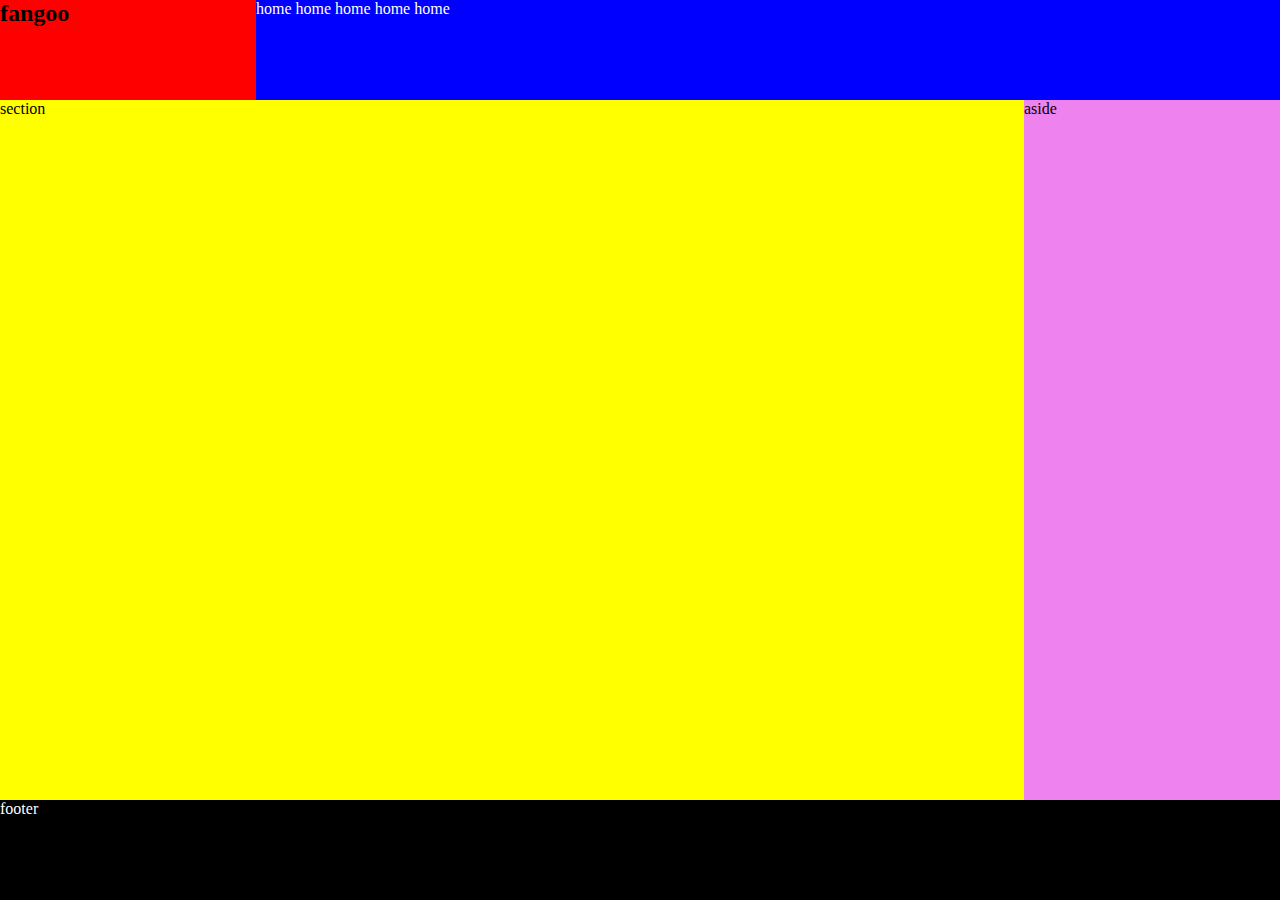
<file: index.html>
<!DOCTYPE html>
<html lang="en">
<head>
    <meta charset="UTF-8">
    <meta http-equiv="X-UA-Compatible" content="IE=edge">
    <meta name="viewport" content="width=device-width, initial-scale=1.0">
    <title>Document</title>
    <link rel="stylesheet" href="index.css" />
</head>
<body>
    <div class="layout">
       
            <h2>fangoo</h2>
      <nav>
          <ul>
              <li>home</li>
              <li>home</li>
              <li>home</li>
              <li>home</li>
              <li>home</li>
          </ul>
      </nav>
        
        <section>section</section>
        <aside>aside</aside>
        <footer>footer</footer>
      </div>
</body>
</html>
</file>
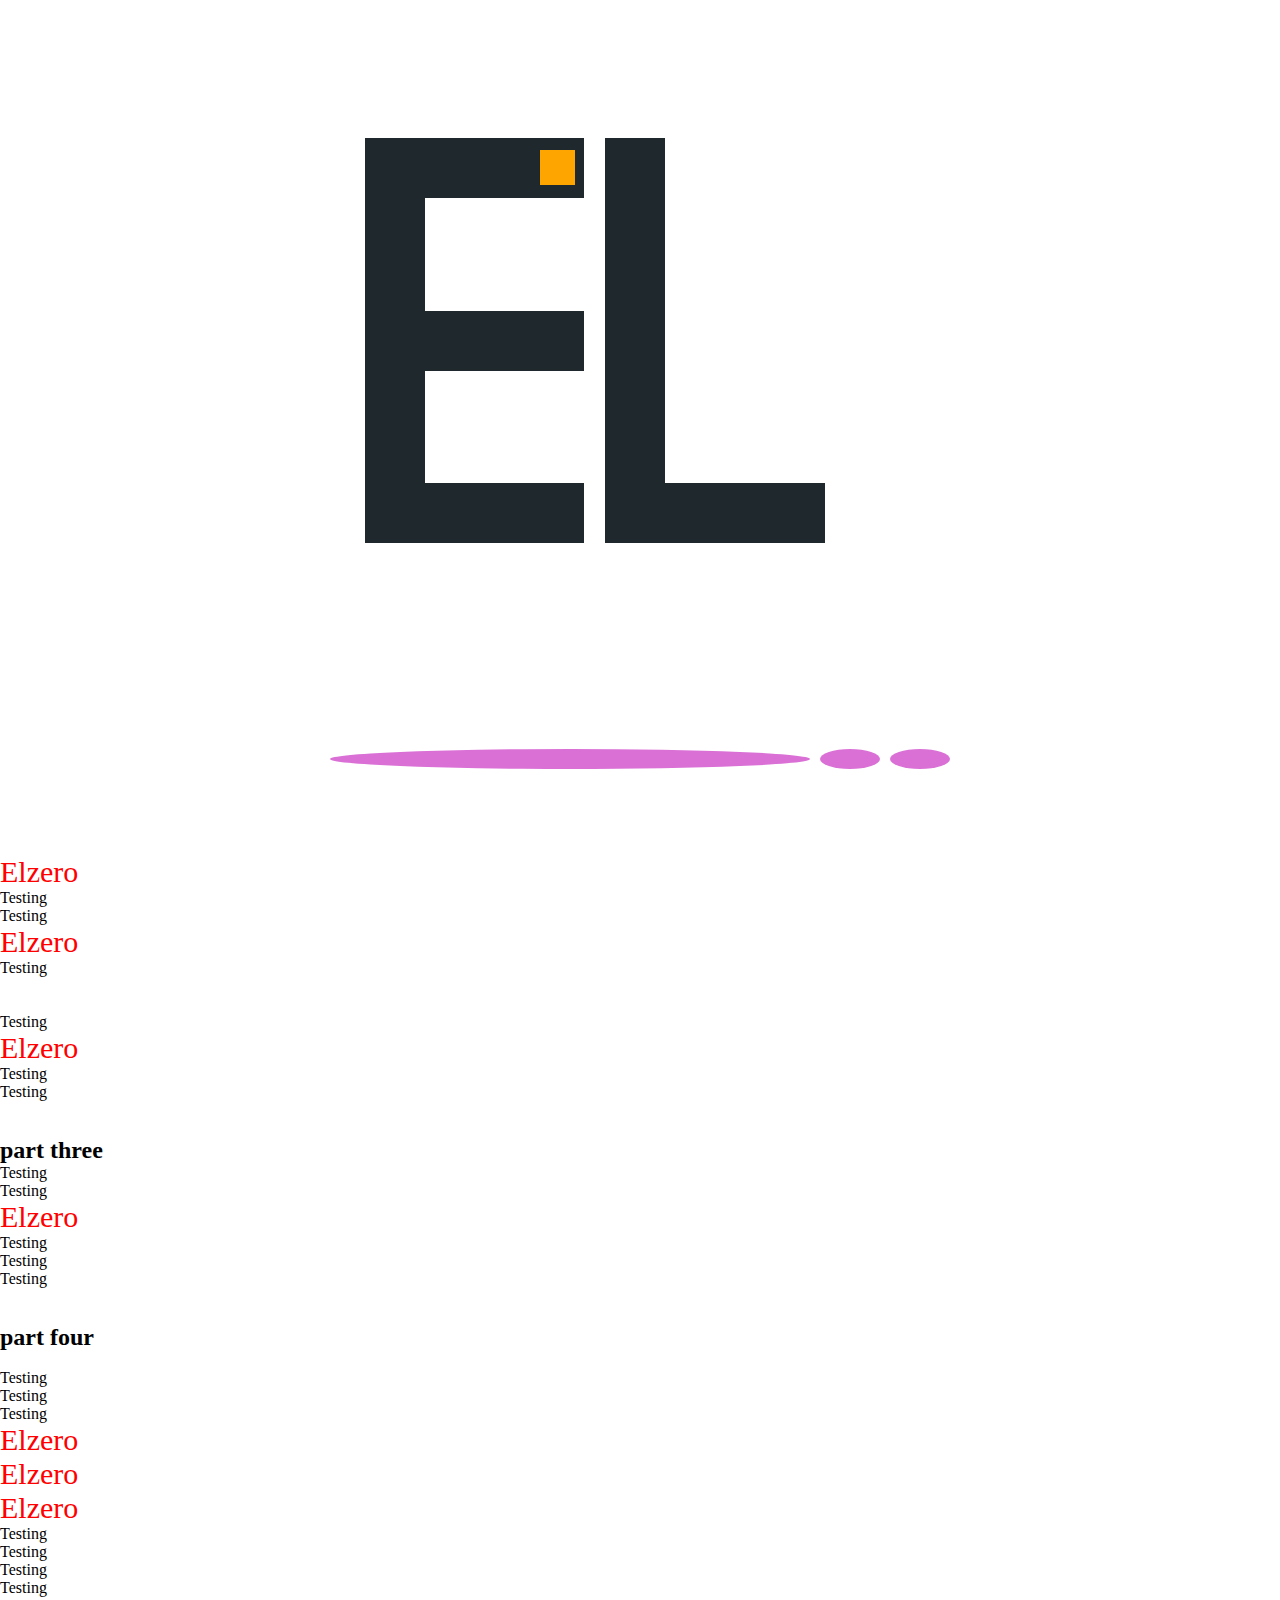
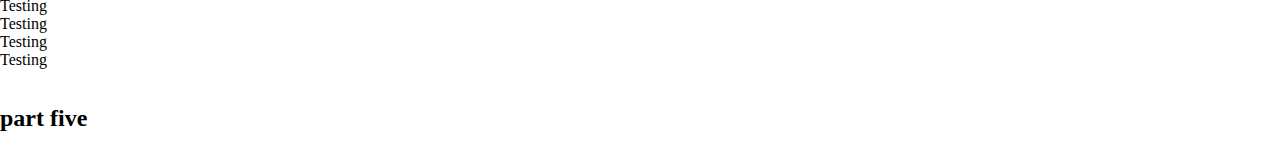
<file: animation.html>
<!DOCTYPE html>
<html lang="en">
<head>
    <meta charset="UTF-8">
    <meta http-equiv="X-UA-Compatible" content="IE=edge">
    <meta name="viewport" content="width=device-width, initial-scale=1.0">
    <title>Document</title>
    <link rel="stylesheet" href="animation.css" />
</head>
<body>
    <div class="container">
        <div class="one"></div>
        <div class="two"></div>
        <div class="three"></div>
        <div class="four"></div>
        <div class="five"></div>
        <div class="six"></div>
    </div>
    <br>
    <div class="load">
        <div class="one"></div>
        <div class="two"></div>
        <div class="three"></div>
    </div>
    <br>
    <br>
    <div class="main red">Elzero</div>
<div class="main">Testing</div>
<div class="red">Testing</div>
<div class="main red">Elzero</div>
<p class="main red">Testing</p>
<br><br>
<div class="parent">
    <div class="child">Testing</div>
    <div class="child">Elzero</div>
  </div>
  <div class="parent">
    <div>
      <div class="child">Testing</div>
    </div>
  </div>
  <div class="child">Testing</div>
  <br><br>
  <h2>part three</h2>
  <div class="parent">
    <div class="baby">Testing</div>
    <div class="baby">Testing</div>
  </div>
  <div class="parent">
    <div class="baby">Elzero</div>
  </div>
  <div class="parent">
    <div>
      <div>Testing</div>
    </div>
    <div class="baby">Testing</div>
  </div>
  <div class="baby">Testing</div>
  <br><br>
  <h2>part four</h2>
  <br>
  <p>Testing</p>
<div>Testing</div>
<div>Testing</div>
<div title="Elzero">Elzero</div>
<div title="Hello">Elzero</div>
<div title="HTML">Elzero</div>
<div>Testing</div>
<div class="no-need" title="Elzero">Testing</div>
<div class="parent">
  <div>Testing</div>
  <p>Testing</p>
  <div>Testing</div>
  <div title="Elzero">Testing</div>
  <div>Testing</div>
  <div title="Elzero">Testing</div>
</div>
<br>
<br>
<h2>
  part five
</h2>
<br>
<br>

</body>
</html>
</file>
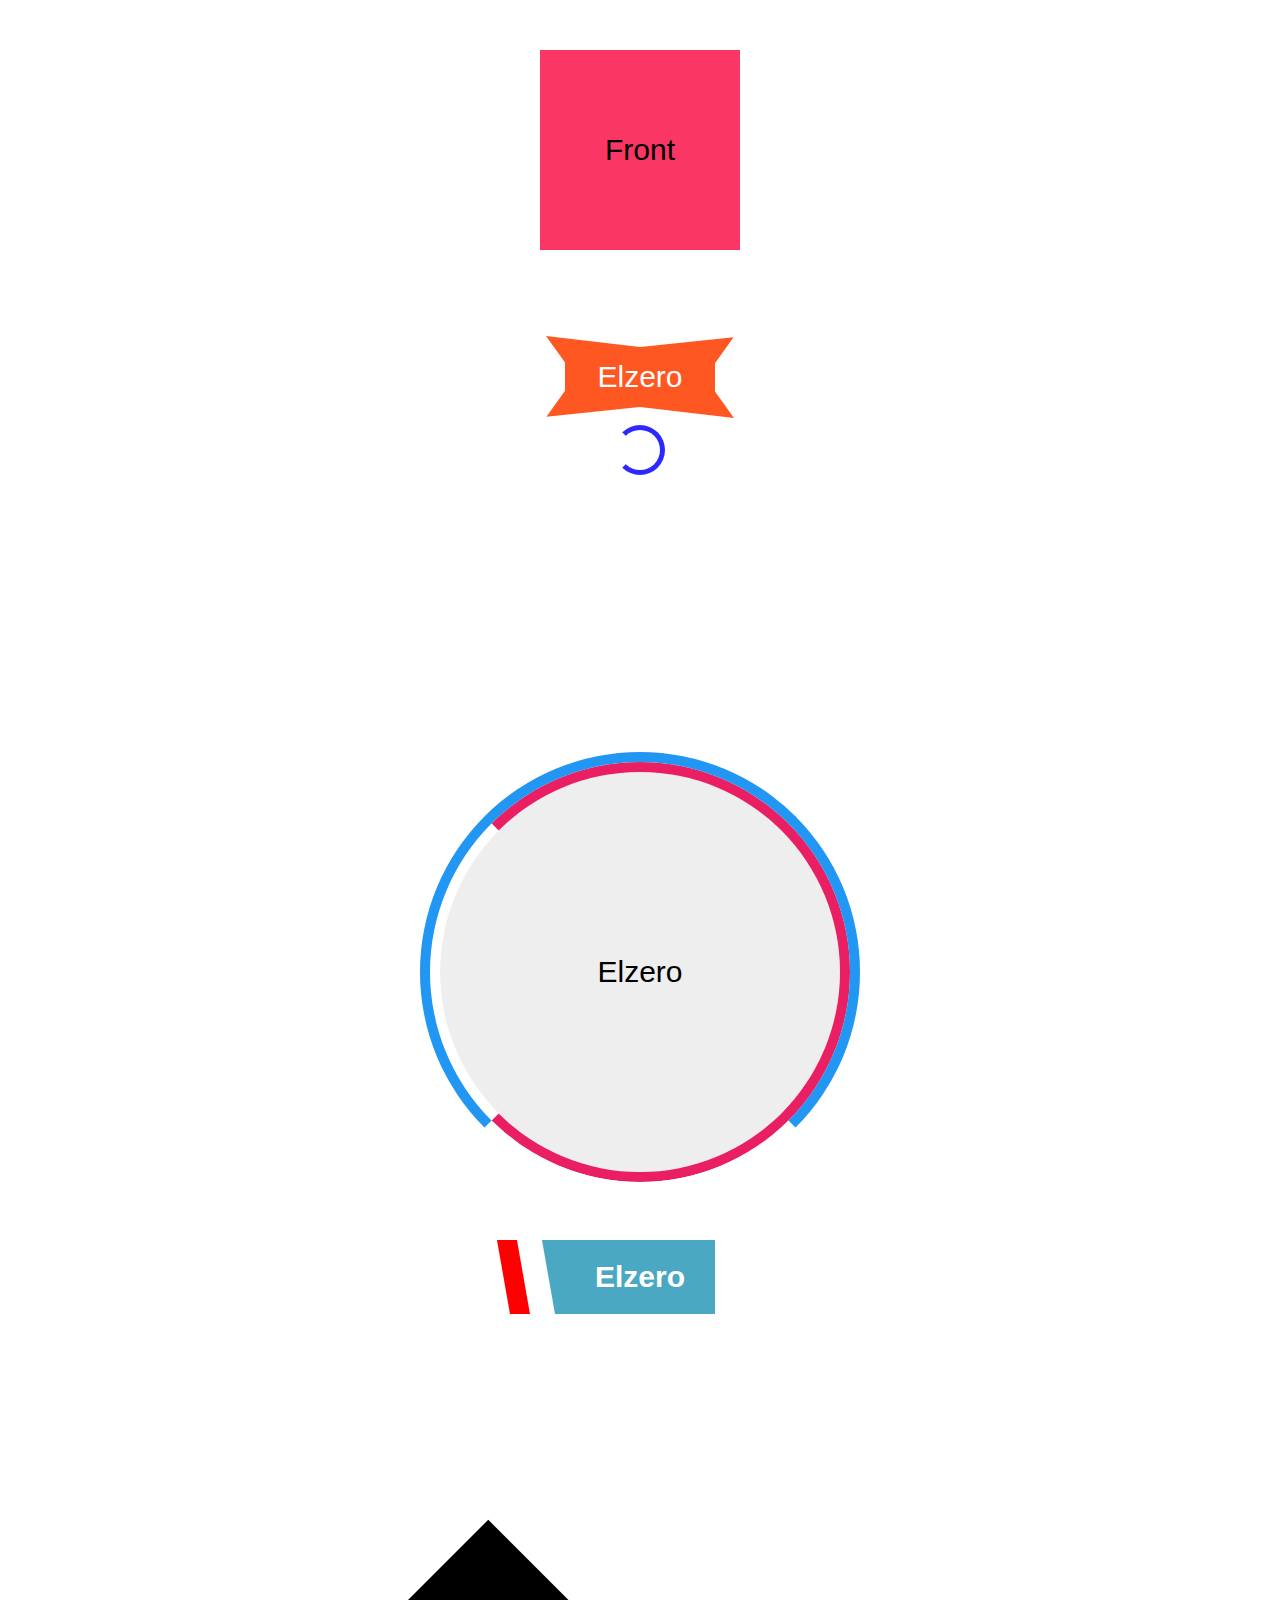
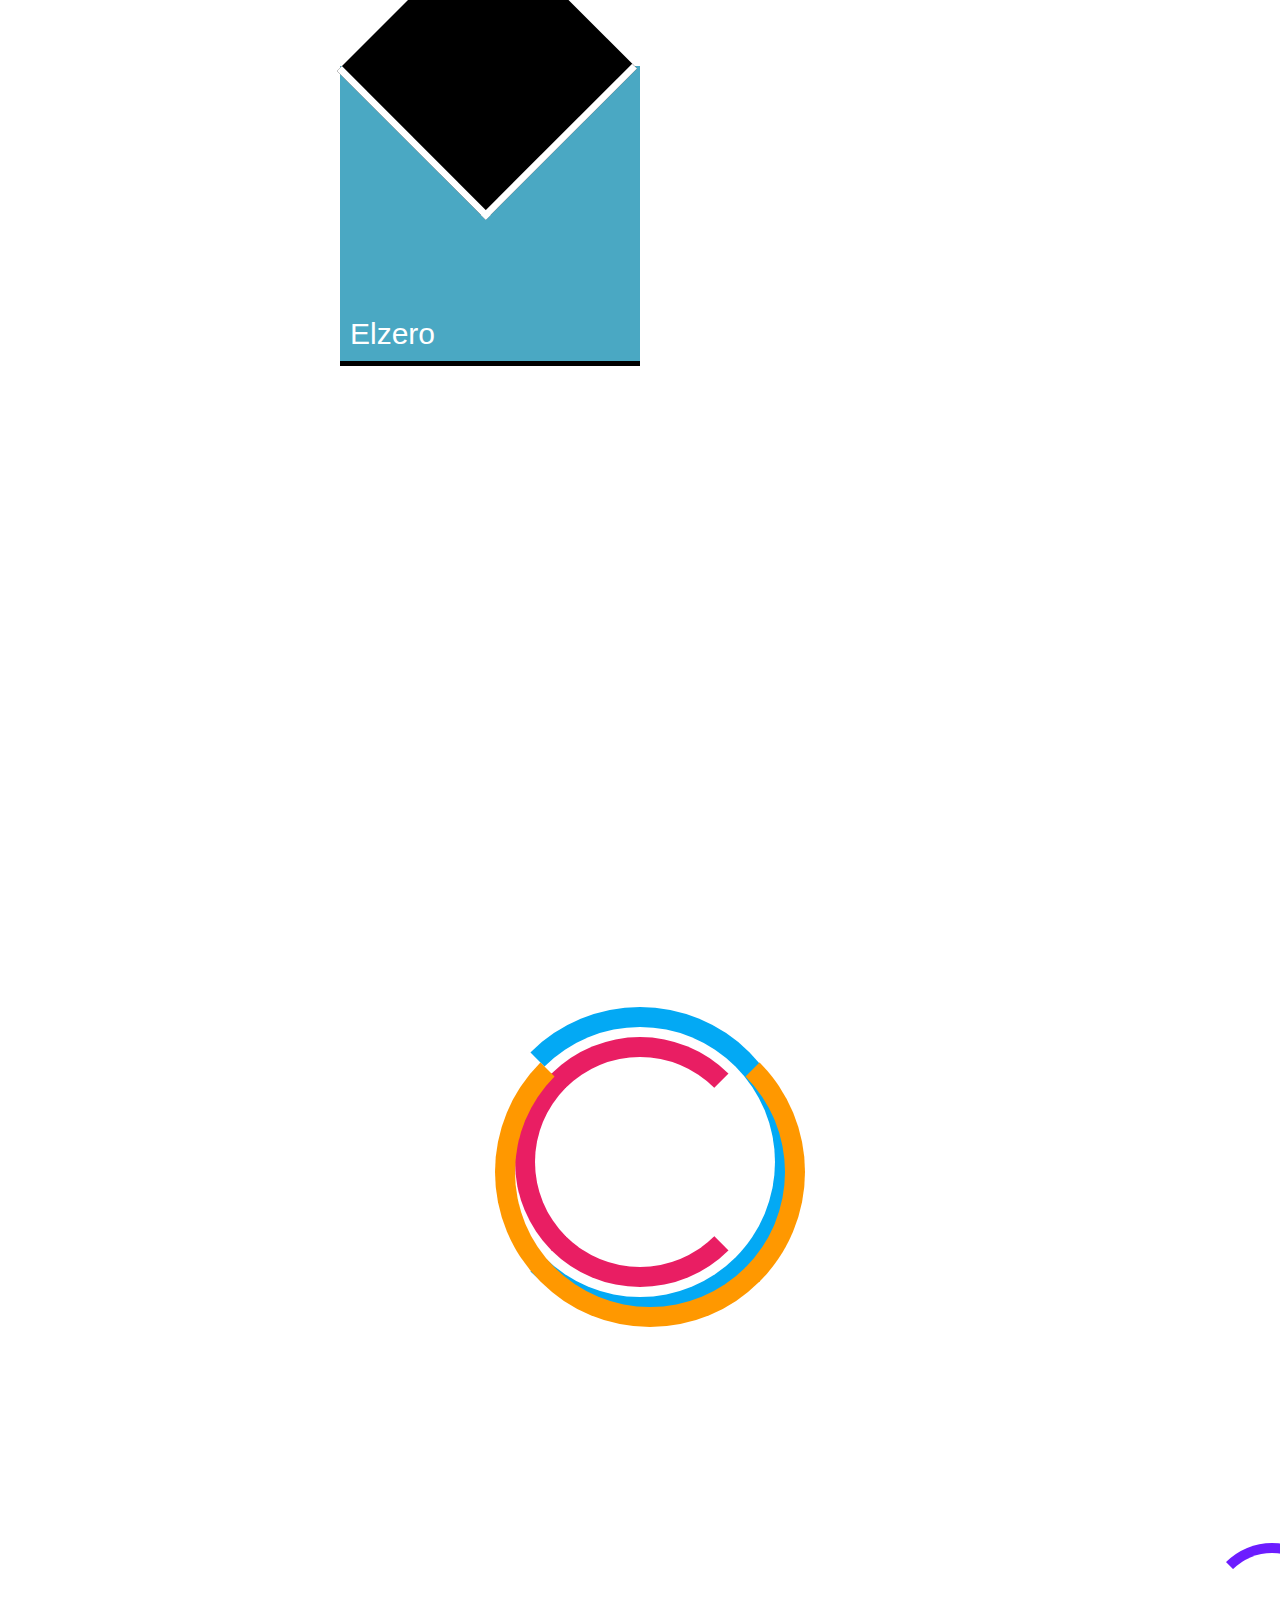
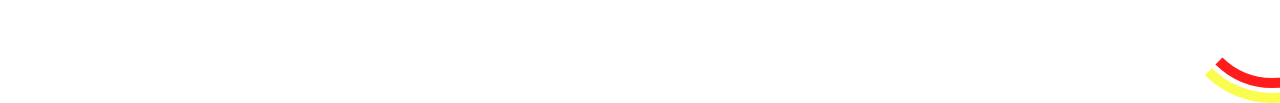
<file: css2020.html>
<!DOCTYPE html>
<html lang="en">
<head>
    <meta charset="UTF-8">
    <meta http-equiv="X-UA-Compatible" content="IE=edge">
    <meta name="viewport" content="width=device-width, initial-scale=1.0">
    <title>Document</title>
    <link rel="stylesheet" href="css2020.css" />
</head>
<body>
    <div class="animition"></div>   
    <div class="squre">Elzero</div>
    <br><br>
    <div class="circle">Elzero</div>
    <br>
    <br>
    <h1 class="shape">
        Elzero
    </h1>
    <br>
    <br>
    <br>
    
    <div class="shape2"></div>
    <br>
    <br>
    <div class="circle1"></div>
    <br>
    <br>
    <div class="container">
    <div class="div1"></div>
<div class="div2"></div>
<div class="div3"></div>
</div>
<br>
<br>
<div class="spiner"></div>
</body>
</html>
</file>
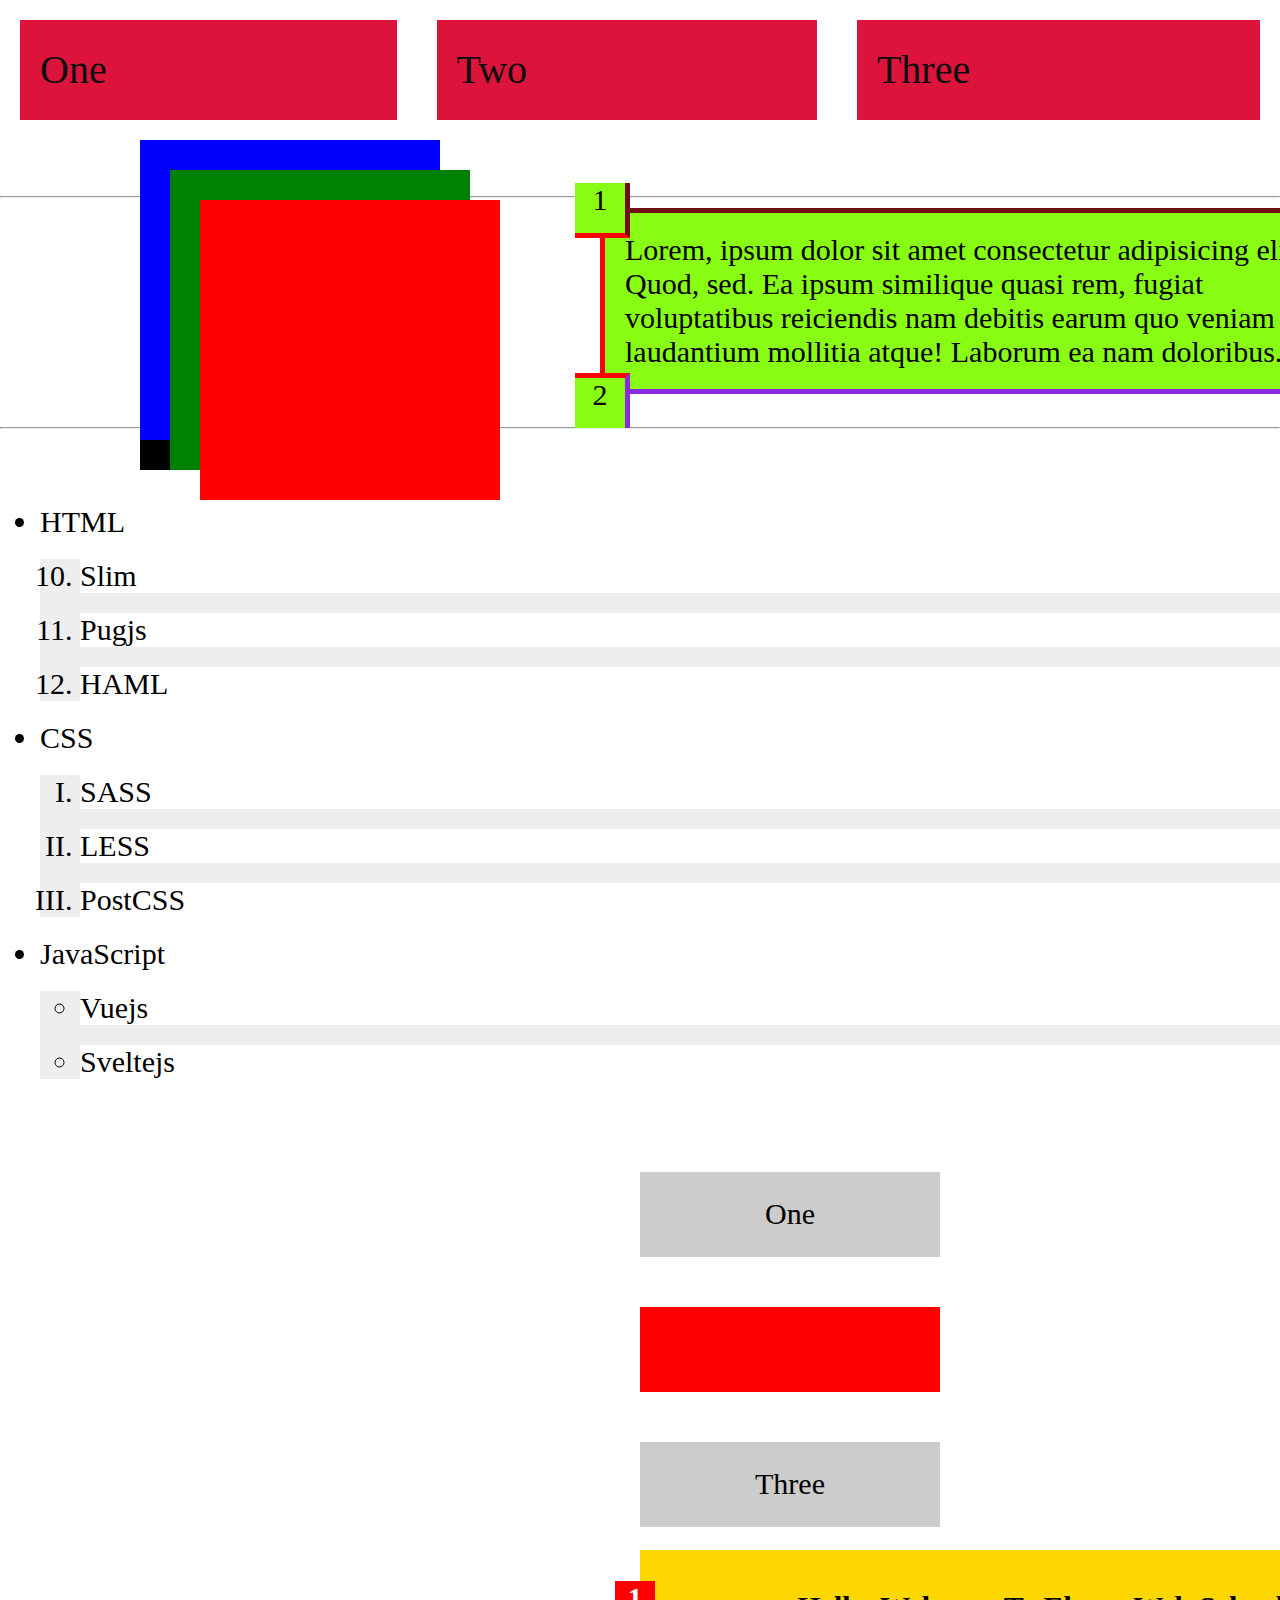
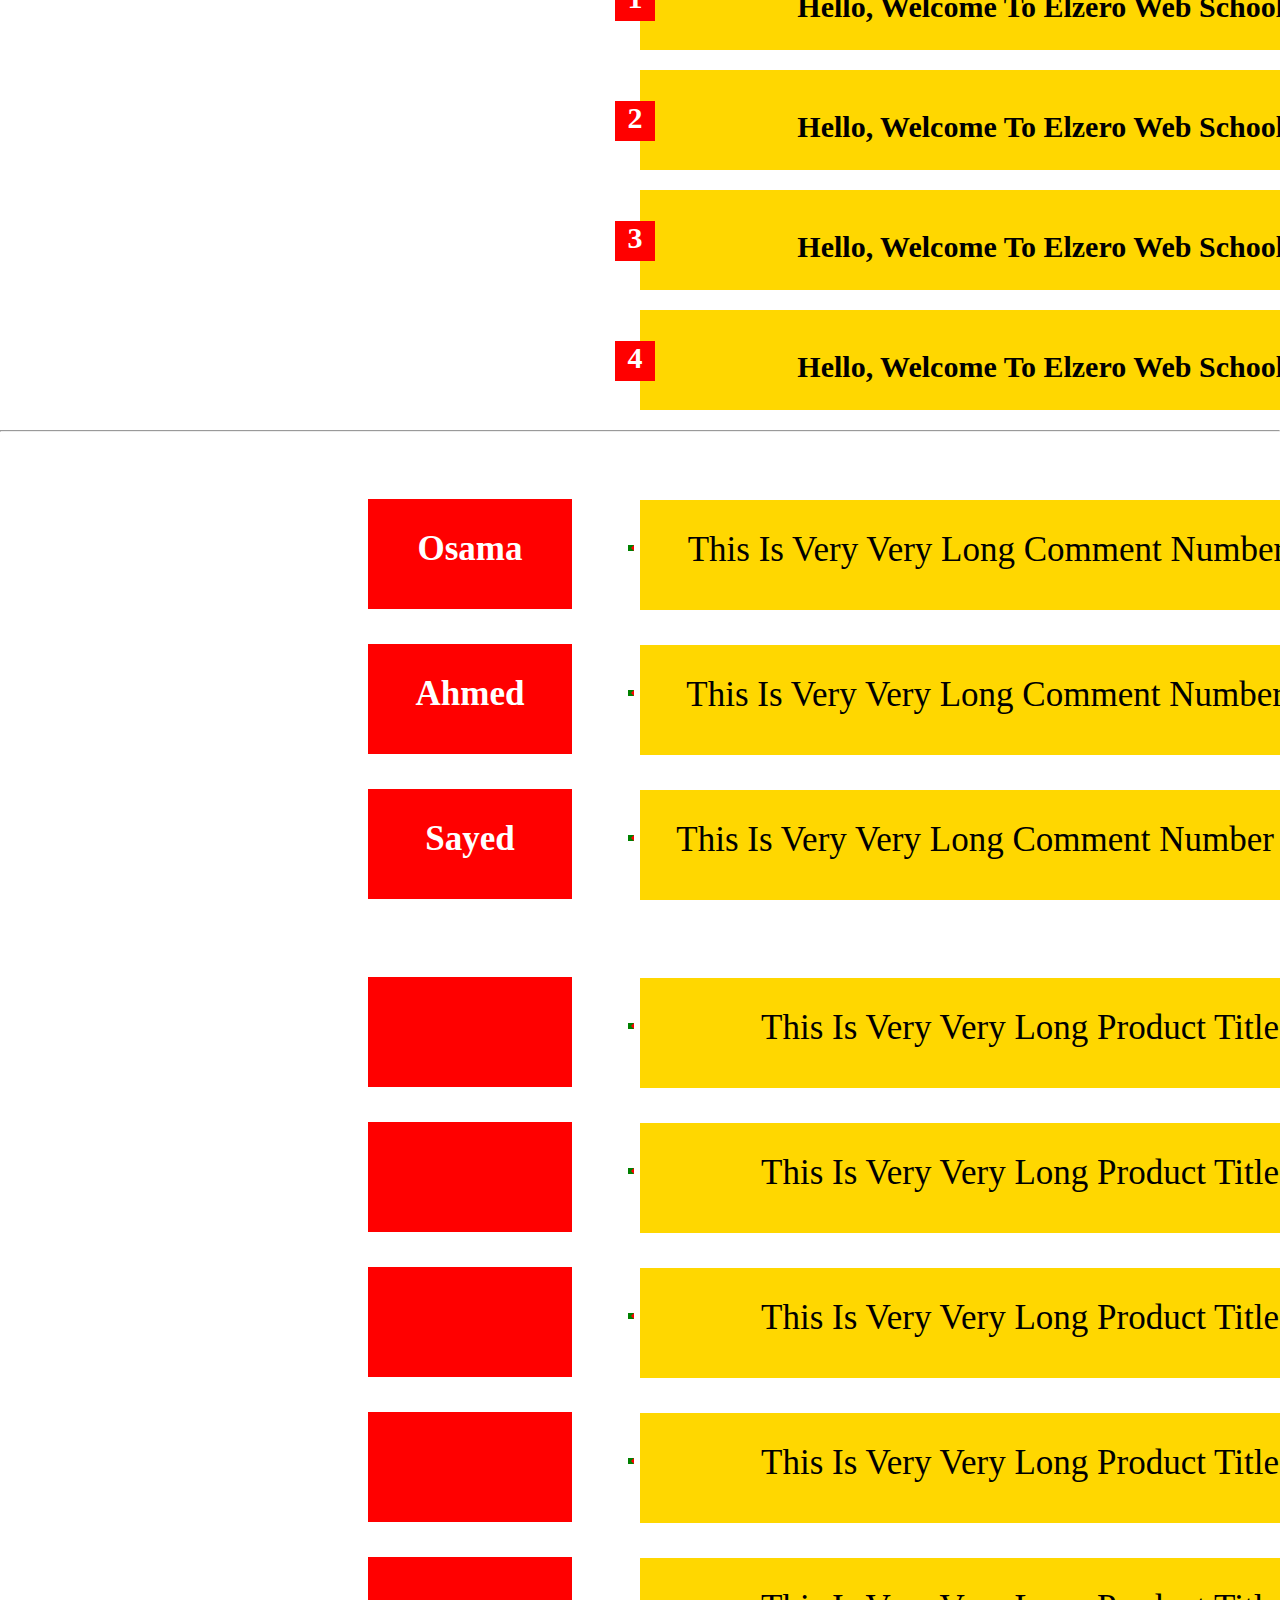
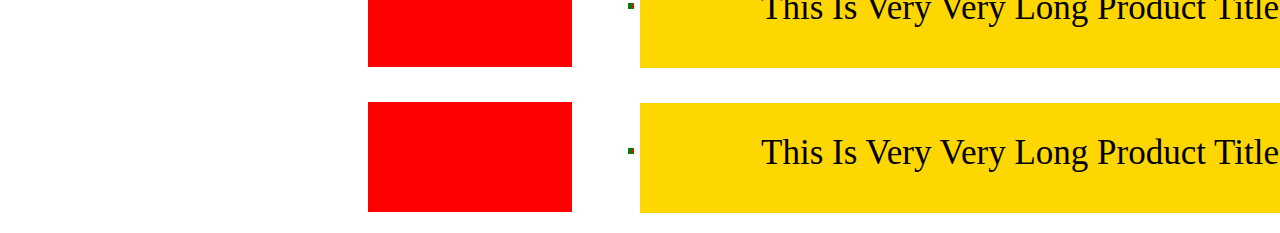
<file: flex.html>
<!DOCTYPE html>
<html lang="en">
<head>
    <meta charset="UTF-8">
    <meta http-equiv="X-UA-Compatible" content="IE=edge">
    <meta name="viewport" content="width=device-width, initial-scale=1.0">
    <title>Document</title>
    <link rel="stylesheet" href="omar.css" />
</head>
<body>
    <div class="box">
        <div class="one">One</div>
        <div class="two">Two</div>
        <div class="three">Three</div>
      </div>
      <div class="green"></div>
      <div class="red"></div>
      <div class="blue"></div>
      <div class="black"></div>
      <br><br>
      <hr>
      <div class="phargraph1">
        Lorem, ipsum dolor sit amet consectetur adipisicing elit. Quod, sed. Ea ipsum
        similique quasi rem, fugiat voluptatibus reiciendis nam debitis earum quo veniam
        laudantium mollitia atque! Laborum ea nam doloribus.
        <span class="top-left">1</span>
        <span class="bottom-left">2</span>
        <span class="top-right">3</span>
        <span class="bottom-right">4</span>
      </div>
      <br><hr><br><br>
      <ul>
        <li>
          HTML
          <ol class="ol1"start="10">
            <li>Slim</li>
            <li>Pugjs</li>
            <li>HAML</li>
          </ol>
        </li>
        <li>
          CSS
          <ol class="ol2">
            <li>SASS</li>
            <li>LESS</li>
            <li>PostCSS</li>
          </ol>
        </li>
        <li>
          JavaScript
          <ul class="ul2">
            <li>Vuejs</li>
            <li>Sveltejs</li>
          </ul>
        </li>
      </ul>
      <br>
      <div class="one1">One</div>
<div class="none"></div>
<div class="three3">Three</div>
<br>
<div class="container2">
<div class="zero1">
  <h4> Hello, Welcome To Elzero Web School</h4></div>
</div>
<div class="container2">
  <div class="zero1">
    <h4> Hello, Welcome To Elzero Web School</h4></div>
  </div>
  <div class="container2">
    <div class="zero1">
      <h4> Hello, Welcome To Elzero Web School</h4></div>
    </div>
    <div class="container2">
      <div class="zero1">
        <h4> Hello, Welcome To Elzero Web School</h4></div>
      </div>
      <hr>
      <br>
      <div class="container3">
      <p data-person="Osama">This Is Very Very Long Comment Number One</p>
     
<p data-person="Ahmed">This Is Very Very Long Comment Number Two</p>

<p data-person="Sayed">This Is Very Very Long Comment Number Three</p>
<br>
<p class="pp">This Is Very Very Long Product Title</p>
<p class="pp">This Is Very Very Long Product Title</p>
<p class="pp">This Is Very Very Long Product Title</p>
<p class="pp">This Is Very Very Long Product Title</p>
<p class="pp">This Is Very Very Long Product Title</p>
<p class="pp">This Is Very Very Long Product Title</p>
</div>
</body>
</html>
</file>
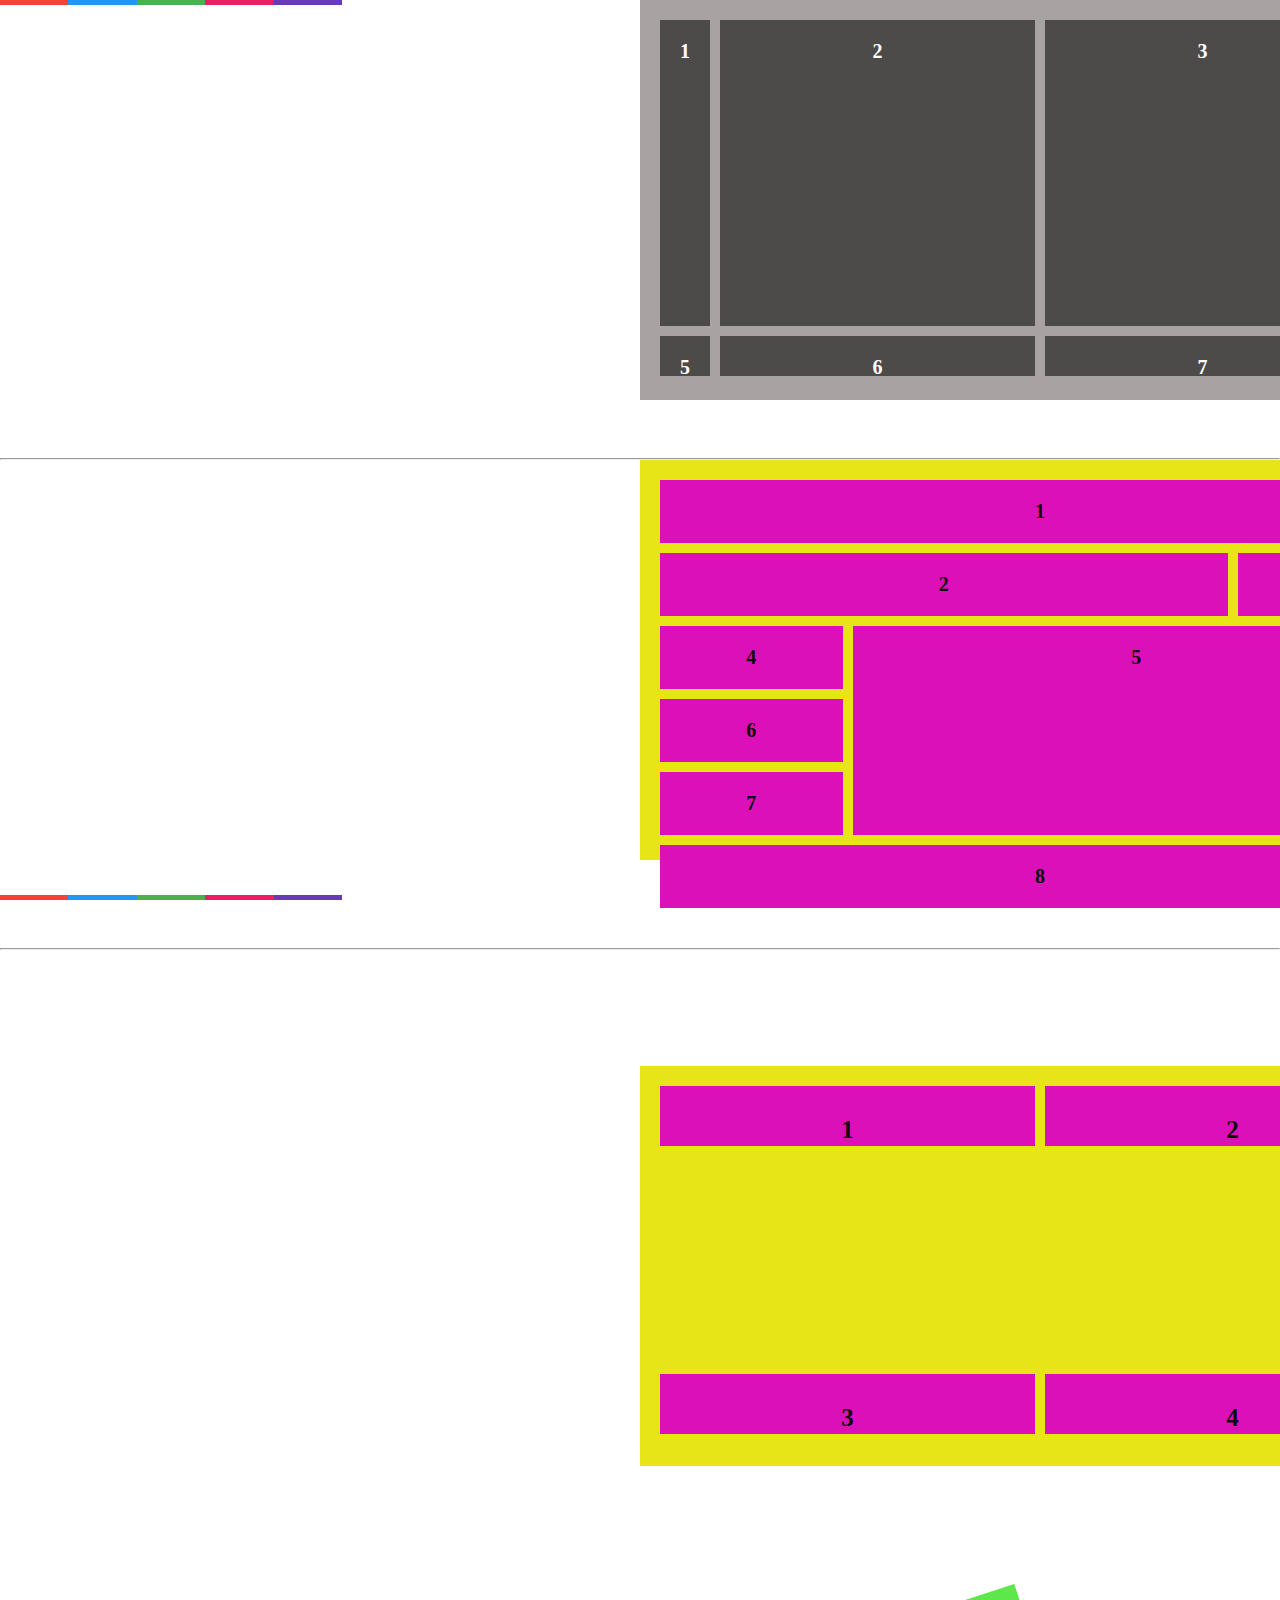
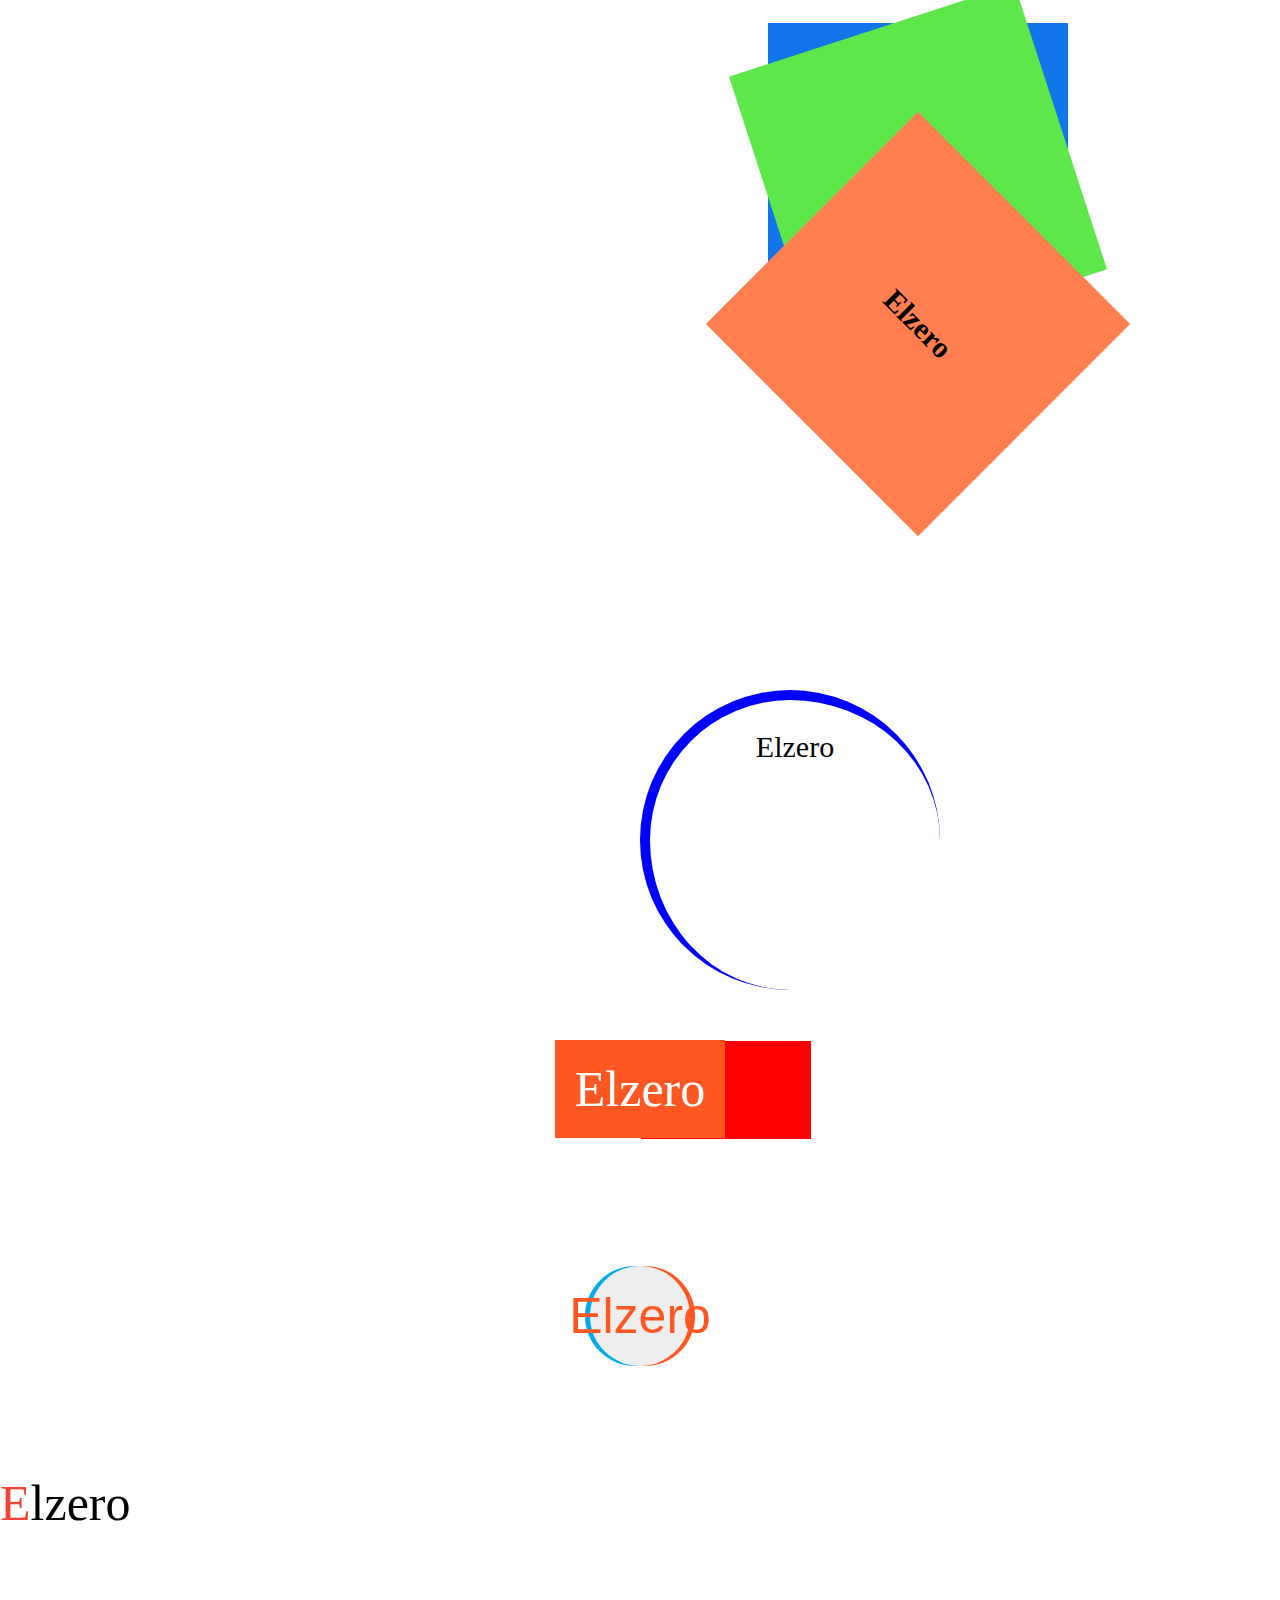
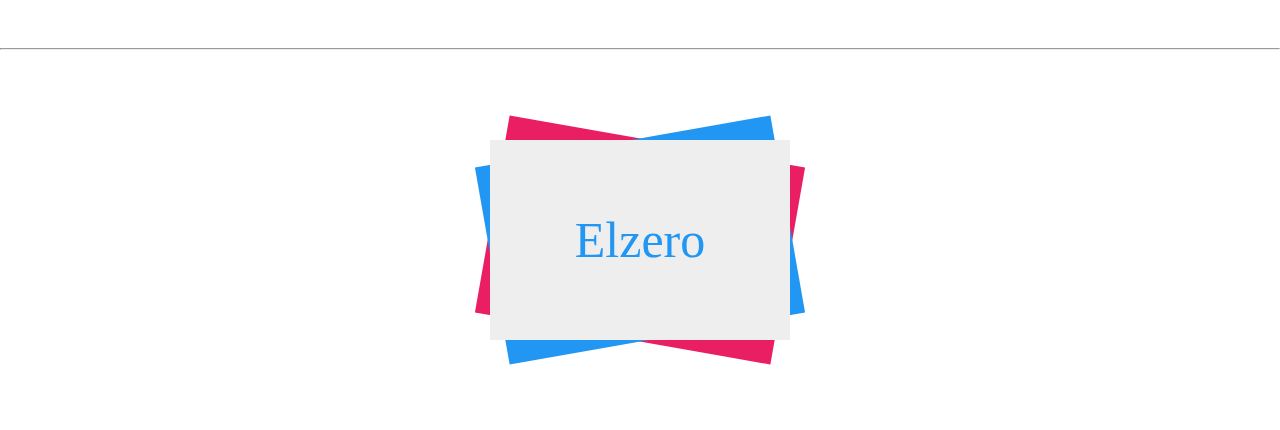
<file: main1.html>
<!DOCTYPE html>
<html lang="en">

<head>
    <meta charset="UTF-8">
    <meta http-equiv="X-UA-Compatible" content="IE=edge">
    <meta name="viewport" content="width=device-width, initial-scale=1.0">
    <title>Document</title>
    <link rel="stylesheet" href="main1.css" />
</head>

<body>
    <div class="grid">
        <div class="one">1</div>
        <div class="two">2</div>
        <div class="three">3</div>
        <div class="four">4</div>
        <div class="five">5</div>
        <div class="six">6</div>
        <div class="seven">7</div>
        <div class="eight">8</div>
      </div>
      <br><hr>
      <div class="grid1">
        <div class="one"style="grid-column:span 4;">1</div>
        <div class="two"style="grid-column:span 3;">2</div>
        <div class="three">3</div>
        <div class="four">4</div>
        <div class="five"style="grid-row:span 3;grid-column:span 3">5</div>
        <div class="six">6</div>
        <div class="seven">7</div>
        <div class="eight" style="grid-column:span 4;">8</div>
      </div>
      <br><hr><br>
      <br>
      <div class="grid2">
        <div>1</div>
        <div>2</div>
        <div>3</div>
        <div>4</div>
      </div>
      <br><br>
      <div class="shape">
      <div class="elzero">Elzero</div>
      <span class="elzero1">Elzero</span>
      <span class="elzero2">Elzero</span>
</div>
<br>
<br>
<div class="shape1">Elzero</div>

<div class="squre">Elzero</div>
<br>
  <div class="shape22">Elzero</div>
<br>
<div class="omar">
  Elzero 
</div>
<br>
<br>
<hr>
<div class="zero">Elzero</div>
</body>

</html>
</file>
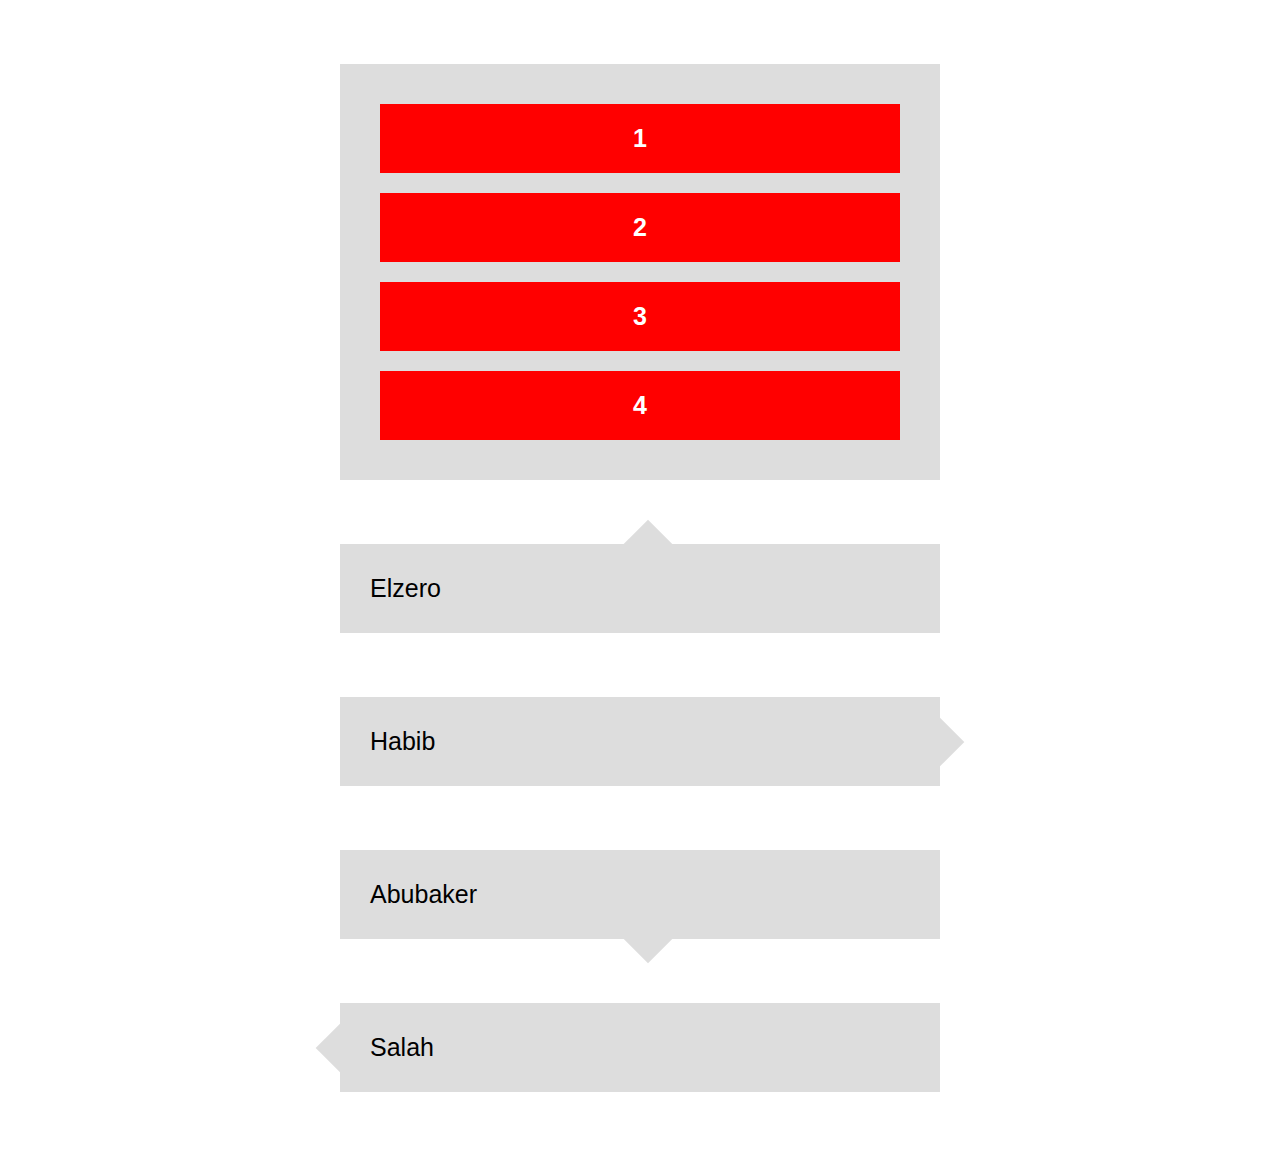
<file: mobil.html>
<!DOCTYPE html>
<html lang="en">
<head>
    <meta charset="UTF-8">
    <meta http-equiv="X-UA-Compatible" content="IE=edge">
    <meta name="viewport" content="width=device-width, initial-scale=1.0">
    <title>Document</title>
    <link rel="stylesheet" href="mobil.css" />
    <!-- <meta name="viewport" content="width=device-width, initial-scale=1.0"> -->
</head>
<body>
 <div class="parent">
     <div>1</div>
     <div>2</div>
     <div>3</div>
     <div>4</div>
 </div>   
 <div class="arrow top">Elzero</div>
        <div class="arrow right">Habib</div>
        <div class="arrow bottom">Abubaker</div>
        <div class="arrow left">Salah</div>
</body>
</html>
</file>
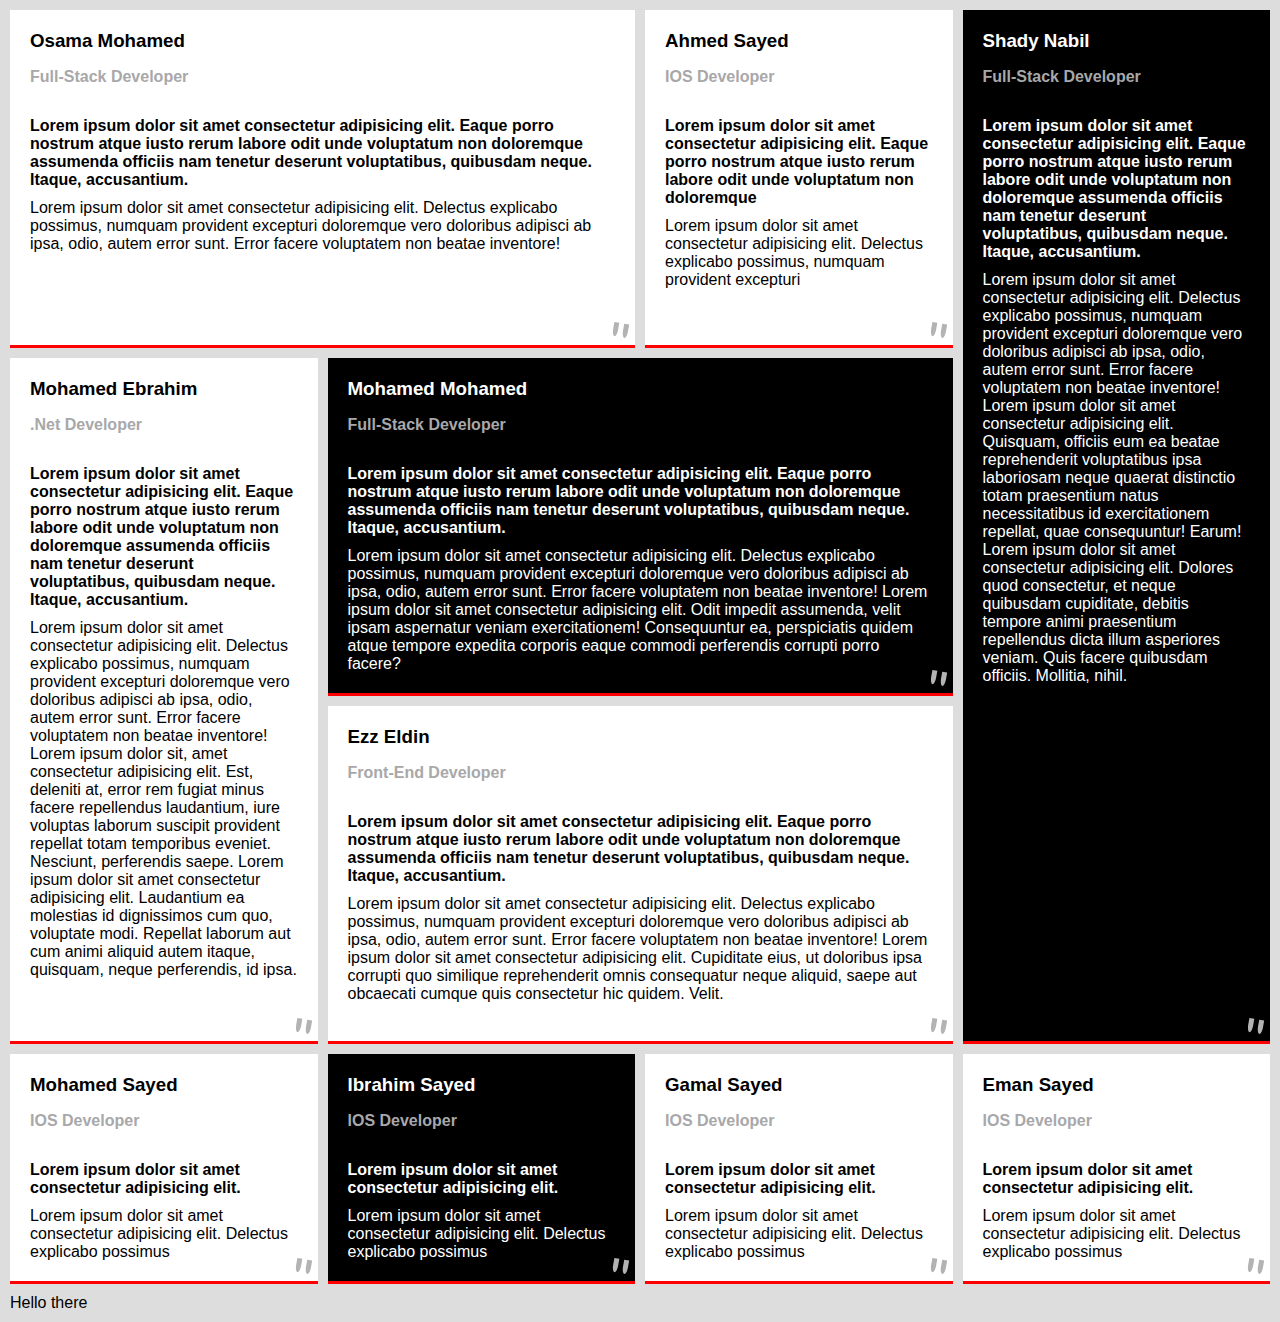
<file: page.html>
<!DOCTYPE html>
<html lang="en">
<head>
    <meta charset="UTF-8">
    <meta http-equiv="X-UA-Compatible" content="IE=edge">
    <meta name="viewport" content="width=device-width, initial-scale=1.0">
    <title>Document</title>
    <link rel="stylesheet" href="page.css" />
</head>
<body>
    <div>
        <h3>Osama Mohamed</h3>
        <h5>full-stack developer</h5>
        <p>Lorem ipsum dolor sit amet consectetur adipisicing elit. Eaque porro nostrum atque iusto rerum labore
          odit unde voluptatum non doloremque assumenda officiis nam tenetur deserunt voluptatibus, quibusdam
          neque. Itaque, accusantium.</p>
        <p>Lorem ipsum dolor sit amet consectetur adipisicing elit. Delectus explicabo possimus, numquam provident
          excepturi doloremque vero doloribus adipisci ab ipsa, odio, autem error sunt. Error facere voluptatem
          non beatae inventore!</p>
      </div>
      
      <div>
        <h3>Ahmed Sayed</h3>
        <h5>IOS developer</h5>
        <p>Lorem ipsum dolor sit amet consectetur adipisicing elit. Eaque porro nostrum atque iusto rerum labore
          odit unde voluptatum non doloremque</p>
        <p>Lorem ipsum dolor sit amet consectetur adipisicing elit. Delectus explicabo possimus, numquam provident
          excepturi </p>
      </div>
      
      <div>
        <h3>Shady Nabil</h3>
        <h5>full-stack developer</h5>
        <p>Lorem ipsum dolor sit amet consectetur adipisicing elit. Eaque porro nostrum atque iusto rerum labore
          odit unde voluptatum non doloremque assumenda officiis nam tenetur deserunt voluptatibus, quibusdam
          neque. Itaque, accusantium.</p>
        <p>Lorem ipsum dolor sit amet consectetur adipisicing elit. Delectus explicabo possimus, numquam provident
          excepturi doloremque vero doloribus adipisci ab ipsa, odio, autem error sunt. Error facere voluptatem
          non beatae inventore! Lorem ipsum dolor sit amet consectetur adipisicing elit. Quisquam, officiis eum ea
          beatae reprehenderit voluptatibus ipsa laboriosam neque quaerat distinctio totam praesentium natus
          necessitatibus id exercitationem repellat, quae consequuntur! Earum! Lorem ipsum dolor sit amet
          consectetur adipisicing elit. Dolores quod consectetur, et neque quibusdam cupiditate, debitis tempore
          animi praesentium repellendus dicta illum asperiores veniam. Quis facere quibusdam officiis. Mollitia,
          nihil.</p>
      </div>
      
      <div>
        <h3>Mohamed Ebrahim</h3>
        <h5>.Net developer</h5>
        <p>Lorem ipsum dolor sit amet consectetur adipisicing elit. Eaque porro nostrum atque iusto rerum labore
          odit unde voluptatum non doloremque assumenda officiis nam tenetur deserunt voluptatibus, quibusdam
          neque. Itaque, accusantium.</p>
        <p>Lorem ipsum dolor sit amet consectetur adipisicing elit. Delectus explicabo possimus, numquam provident
          excepturi doloremque vero doloribus adipisci ab ipsa, odio, autem error sunt. Error facere voluptatem
          non beatae inventore! Lorem ipsum dolor sit, amet consectetur adipisicing elit. Est, deleniti at, error
          rem fugiat minus facere repellendus laudantium, iure voluptas laborum suscipit provident repellat totam
          temporibus eveniet. Nesciunt, perferendis saepe. Lorem ipsum dolor sit amet consectetur adipisicing
          elit. Laudantium ea molestias id dignissimos cum quo, voluptate modi. Repellat laborum aut cum animi
          aliquid autem itaque, quisquam, neque perferendis, id ipsa.</p>
      </div>
      
      <div>
        <h3>Mohamed Mohamed</h3>
        <h5>full-stack developer</h5>
        <p>Lorem ipsum dolor sit amet consectetur adipisicing elit. Eaque porro nostrum atque iusto rerum labore
          odit unde voluptatum non doloremque assumenda officiis nam tenetur deserunt voluptatibus, quibusdam
          neque. Itaque, accusantium.</p>
        <p>Lorem ipsum dolor sit amet consectetur adipisicing elit. Delectus explicabo possimus, numquam provident
          excepturi doloremque vero doloribus adipisci ab ipsa, odio, autem error sunt. Error facere voluptatem
          non beatae inventore! Lorem ipsum dolor sit amet consectetur adipisicing elit. Odit impedit assumenda,
          velit ipsam aspernatur veniam exercitationem! Consequuntur ea, perspiciatis quidem atque tempore
          expedita corporis eaque commodi perferendis corrupti porro facere?</p>
      </div>
      
      <div>
        <h3>Ezz Eldin</h3>
        <h5>front-end developer</h5>
        <p>Lorem ipsum dolor sit amet consectetur adipisicing elit. Eaque porro nostrum atque iusto rerum labore
          odit unde voluptatum non doloremque assumenda officiis nam tenetur deserunt voluptatibus, quibusdam
          neque. Itaque, accusantium.</p>
        <p>Lorem ipsum dolor sit amet consectetur adipisicing elit. Delectus explicabo possimus, numquam provident
          excepturi doloremque vero doloribus adipisci ab ipsa, odio, autem error sunt. Error facere voluptatem
          non beatae inventore! Lorem ipsum dolor sit amet consectetur adipisicing elit. Cupiditate eius, ut
          doloribus ipsa corrupti quo similique reprehenderit omnis consequatur neque aliquid, saepe aut obcaecati
          cumque quis consectetur hic quidem. Velit.</p>
      </div>
      
      <div>
        <h3>Mohamed Sayed</h3>
        <h5>IOS developer</h5>
        <p>Lorem ipsum dolor sit amet consectetur adipisicing elit.</p>
        <p>Lorem ipsum dolor sit amet consectetur adipisicing elit. Delectus explicabo possimus</p>
      </div>
      
      <div>
        <h3>Ibrahim Sayed</h3>
        <h5>IOS developer</h5>
        <p>Lorem ipsum dolor sit amet consectetur adipisicing elit.</p>
        <p>Lorem ipsum dolor sit amet consectetur adipisicing elit. Delectus explicabo possimus</p>
      </div>
      
      <div>
        <h3>Gamal Sayed</h3>
        <h5>IOS developer</h5>
        <p>Lorem ipsum dolor sit amet consectetur adipisicing elit.</p>
        <p>Lorem ipsum dolor sit amet consectetur adipisicing elit. Delectus explicabo possimus</p>
      </div>
      
      <div>
        <h3>Eman Sayed</h3>
        <h5>IOS developer</h5>
        <p>Lorem ipsum dolor sit amet consectetur adipisicing elit.</p>
        <p>Lorem ipsum dolor sit amet consectetur adipisicing elit. Delectus explicabo possimus</p>
      </div> 
      <span width="50px" id="item">Hello there</span>
</body>
</html>
</file>
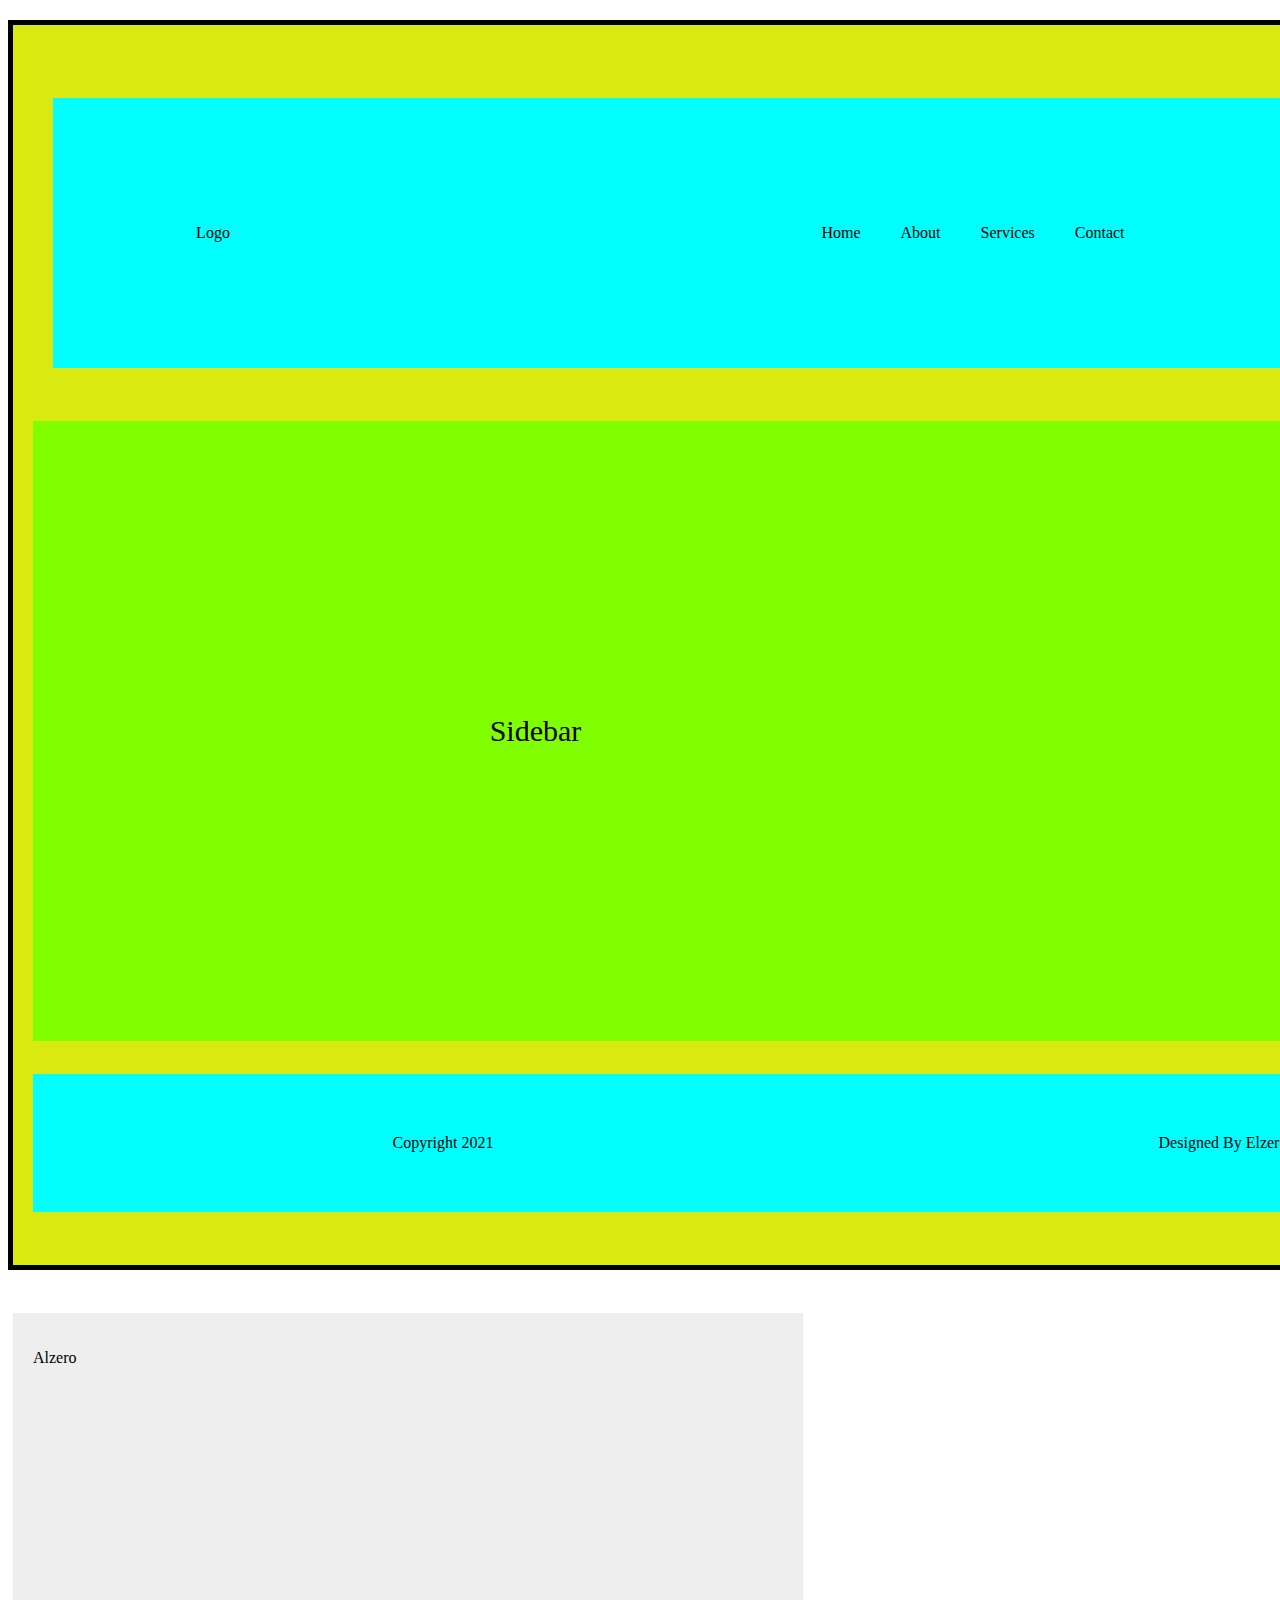
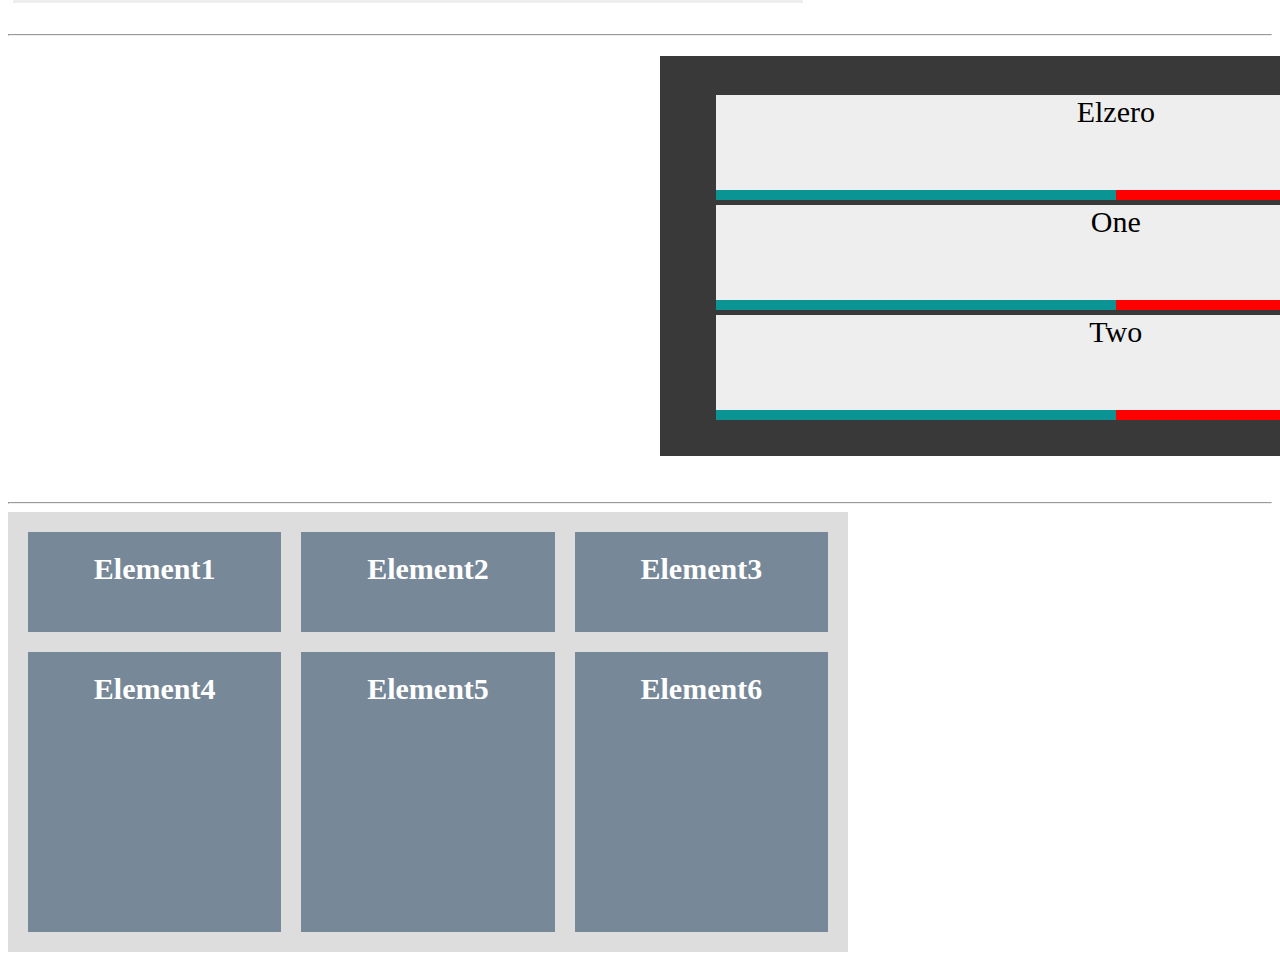
<file: project.html>
<!DOCTYPE html>
<html lang="en">
<head>
    <meta charset="UTF-8">
    <meta http-equiv="X-UA-Compatible" content="IE=edge">
    <meta name="viewport" content="width=device-width, initial-scale=1.0">
    <title>Document</title>
    <link rel="stylesheet" href="omar2.css" />
</head>
<body>
    <div class="page">
        <div class="header">
          <div class="logo">Logo</div>
          <ul class="links">
            <li>Home</li>
            <li>About</li>
            <li>Services</li>
            <li>Contact</li>
          </ul>
        </div>
        <div class="main-area">
          <div class="content"style="width:400px;order:1">Content</div>
          <div class="sidebar"style="width:800px;margin-right:50px">Sidebar</div>
        </div>
        <div class="footer">
          <div class="copyright">Copyright 2021</div>
          <div class="design">Designed By Elzero</div>
        </div>
      </div>
      <br>
      <div class="alzero"><p>Alzero</p></div>
      <br><hr>
      <div class="container1">
      <div class="elzero1">Elzero</div>
<div class="one1">One</div>
<div class="two">Two</div>
</div>
<br><hr>
<div class="grid">
  <div>Element1</div>
  <div>Element2</div>
  <div>Element3</div>
  <div>Element4</div>
  <div>Element5</div>
  <div>Element6</div>
</div>
</body>
</html>
</file>
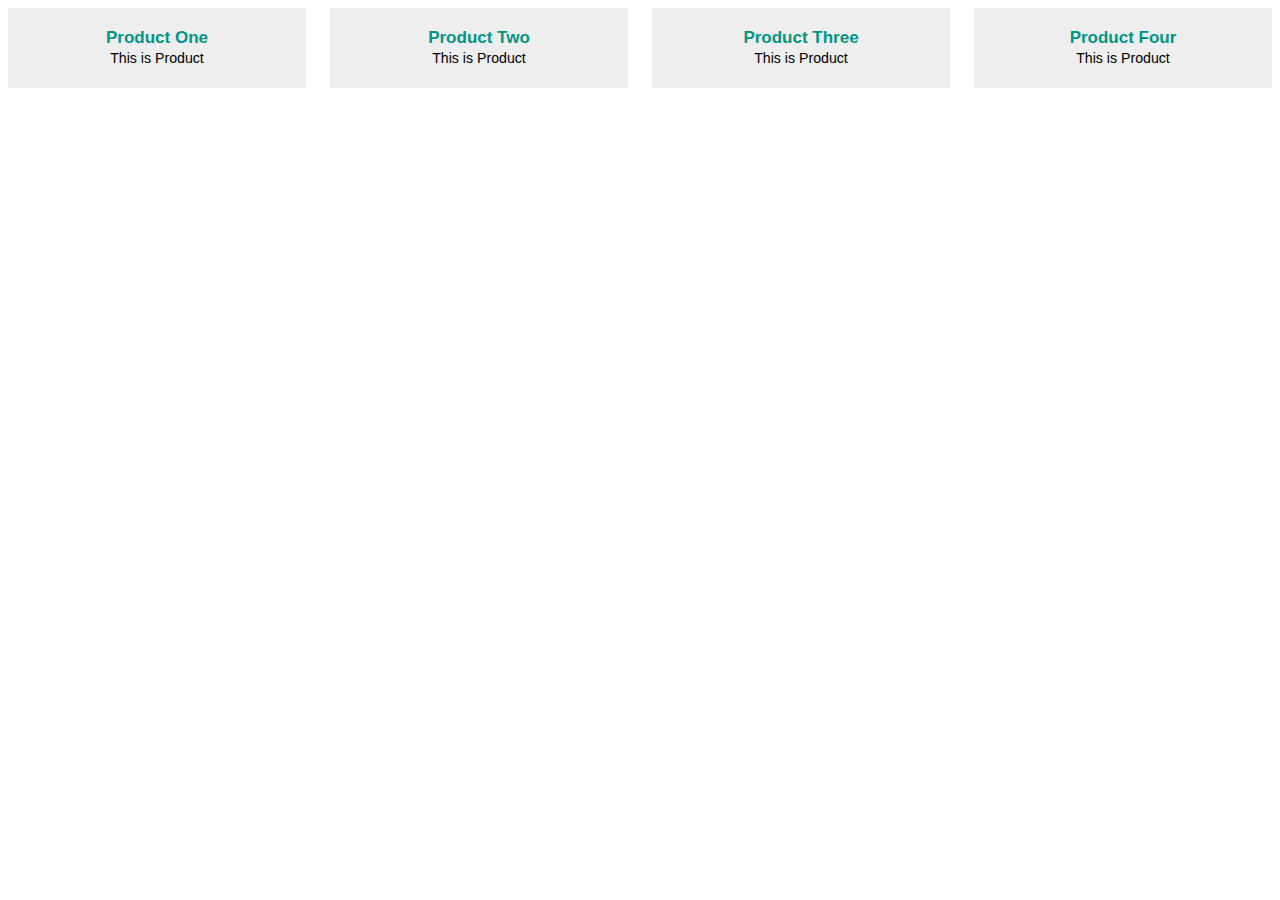
<file: resposive.html>
<!DOCTYPE html>
<html lang="en">
<head>
    <meta charset="UTF-8">
    <meta http-equiv="X-UA-Compatible" content="IE=edge">
    <meta name="viewport" content="width=device-width, initial-scale=1.0">
    <title>Document</title>
    <link rel="stylesheet" href="responsive.css" />

</head>
<body>
    <div>
        <div>Product One</div>
        <small>This is Product</small>
    </div>
    <div>
        <div>Product Two</div>
        <small>This is Product</small>
    </div>
    <div>
        <div>Product Three</div>
        <small>This is Product</small>
    </div>
    <div>
        <div>Product Four</div>
        <small>This is Product</small>
    </div>
</body>
</html>
</file>
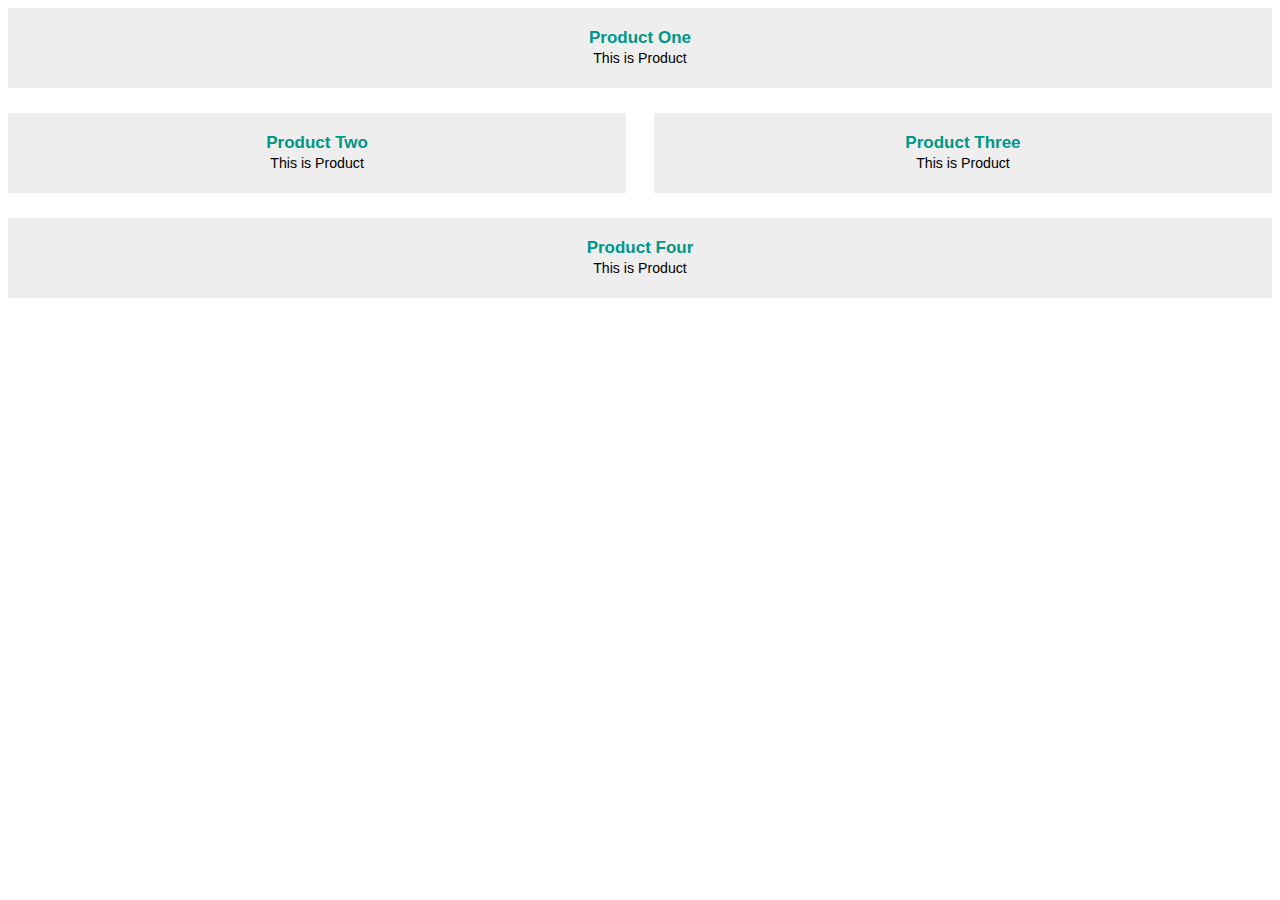
<file: resposive2.html>
<!DOCTYPE html>
<html lang="en">
<head>
    <meta charset="UTF-8">
    <meta http-equiv="X-UA-Compatible" content="IE=edge">
    <meta name="viewport" content="width=device-width, initial-scale=1.0">
    <title>Document</title>
    <link rel="stylesheet" href="responsive2.css" />
  
</head>
<body>
    <div>
        <div>Product One</div>
        <small>This is Product</small>
    </div>
    <div>
        <div>Product Two</div>
        <small>This is Product</small>
    </div>
    <div>
        <div>Product Three</div>
        <small>This is Product</small>
    </div>
    <div>
        <div>Product Four</div>
        <small>This is Product</small>
    </div> 
</body>
</html>
</file>
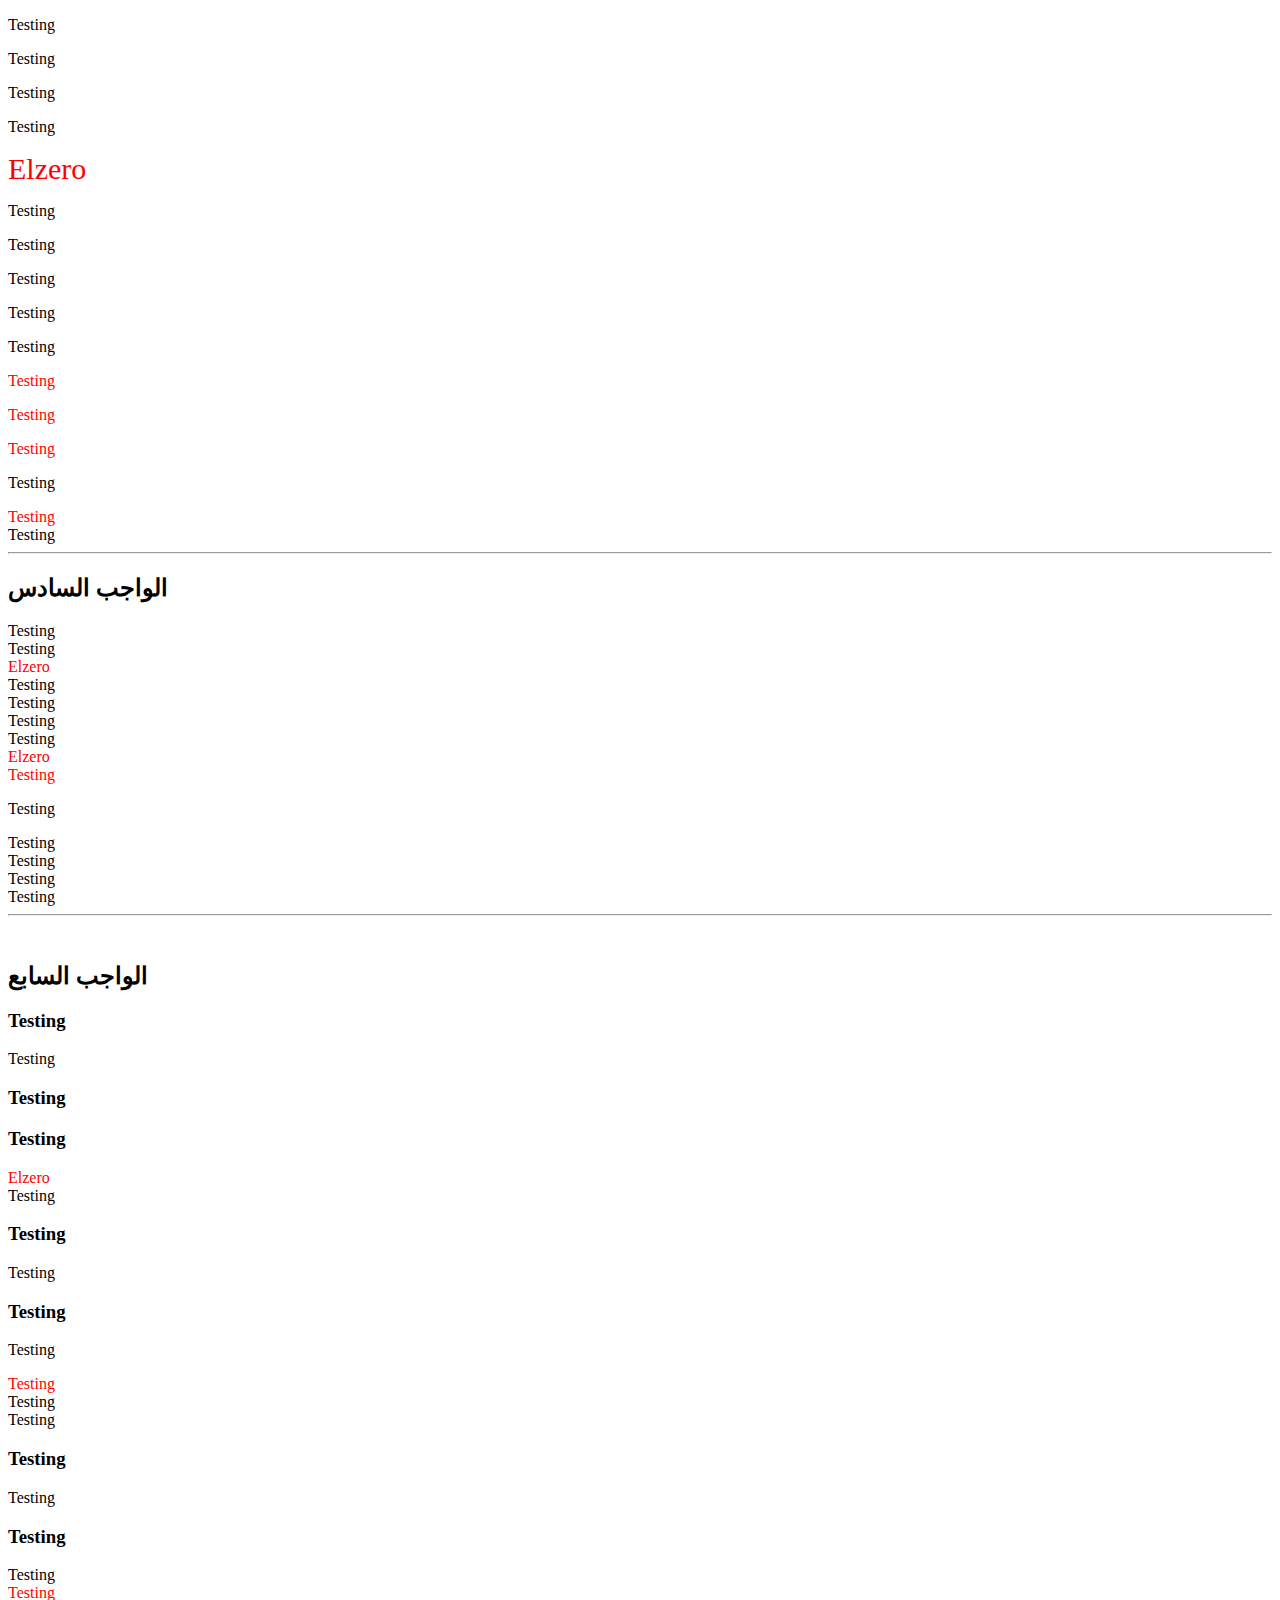
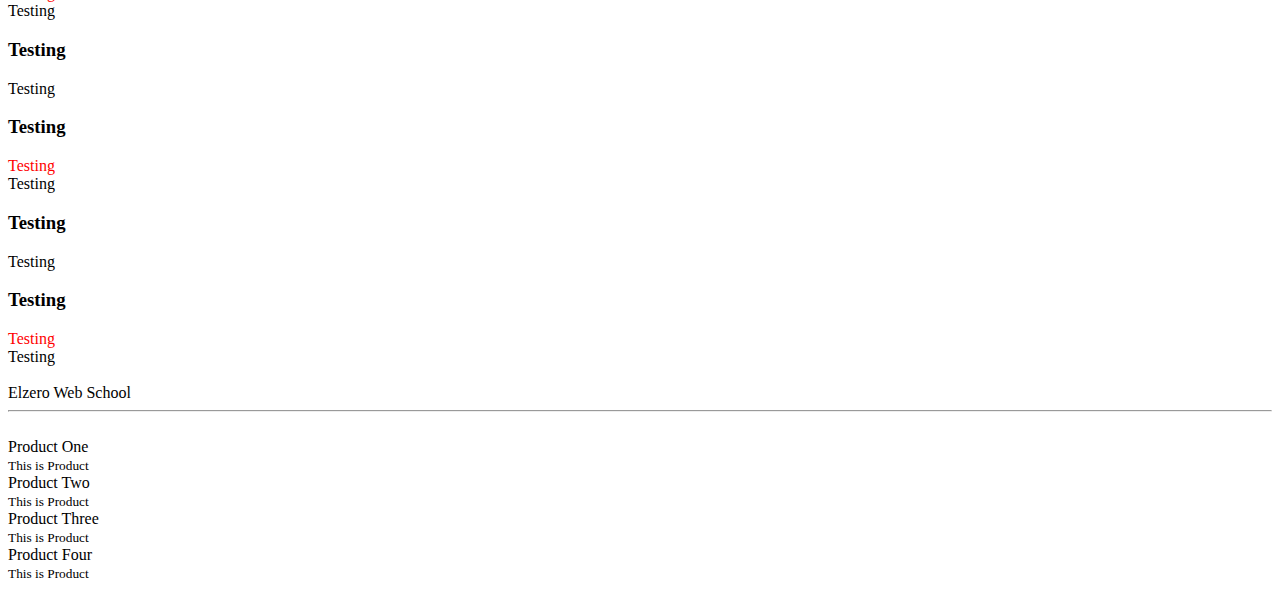
<file: selectors.html>
<!DOCTYPE html>
<html lang="en">

<head>
    <meta charset="UTF-8">
    <meta http-equiv="X-UA-Compatible" content="IE=edge">
    <meta name="viewport" content="width=device-width, initial-scale=1.0">
    <title>Document</title>
    <link rel="stylesheet" href="selectors.css" />
</head>

<body>
    <div>
        <p>Testing</p>
        <div title="Elzero">Testing</div>
        <p>Testing</p>
    </div>
    <div>
        <p>Testing</p>
        <div title="Elzero">Elzero</div>
    </div>
    <div class="no-need">
        <p>Testing</p>
        <div title="Elzero">Testing</div>
    </div>
    <div>
        <p>Testing</p>
        <p>Testing</p>
        <div class="no-need" title="Elzero">Testing</div>
    </div>
    <div>
        <p title="Elzero">Testing</p>
        <p title="Elzero">Testing</p>
        <div>Testing</div>
    </div>
    <div>
        <p>Testing</p>
        <div>Testing</div>
        <div>Testing</div>
    </div>

    <hr>
    <h2>الواجب السادس</h2>
    <div>
        <div>Testing</div>
        <div>Testing</div>
        <div>Elzero</div>
        <div>Testing</div>
      </div>
      <div>
        <div>Testing</div>
        <div>Testing</div>
        <div>Testing</div>
        <div>Elzero</div>
        <div>Testing</div>
        <p>Testing</p>
      </div>
      <div class="n-need">
        <div>Testing</div>
        <div>Testing</div>
        <div>Testing</div>
        <div>Testing</div>
      </div>
      <hr>
      <br>
      <h2>الواجب السابع</h2>
      <div>
        <h3>Testing</h3>
        <div>Testing</div>
        <h3>Testing</h3>
        <h3>Testing</h3>
        <div>Elzero</div>
        <div>Testing</div>
      </div>
      <div>
        <h3>Testing</h3>
        <div>Testing</div>
        <h3>Testing</h3>
        <p>Testing</p>
        <div>Testing</div>
        <div>Testing</div>
      </div>
      <div>
        <div>Testing</div>
        <h3>Testing</h3>
        <div>Testing</div>
        <h3>Testing</h3>
        <div class="nm-need">Testing</div>
        <div>Testing</div>
        <div>Testing</div>
      </div>
      <div class="nm-need">
        <h3>Testing</h3>
        <div>Testing</div>
        <h3>Testing</h3>
        <div>Testing</div>
        <div>Testing</div>
      </div>
      <div class="nm-need-2">
        <h3>Testing</h3>
        <div>Testing</div>
        <h3>Testing</h3>
        <div>Testing</div>
        <div>Testing</div>
      </div>
      <br>
      <div class="assign-one">Elzero Web School</div>
      <hr>
      <br>
      <div>
        <div>Product One</div>
        <small>This is Product</small>
    </div>
    <div>
        <div>Product Two</div>
        <small>This is Product</small>
    </div>
    <div>
        <div>Product Three</div>
        <small>This is Product</small>
    </div>
    <div>
        <div>Product Four</div>
        <small>This is Product</small>
    </div>
</body>

</html>
</file>
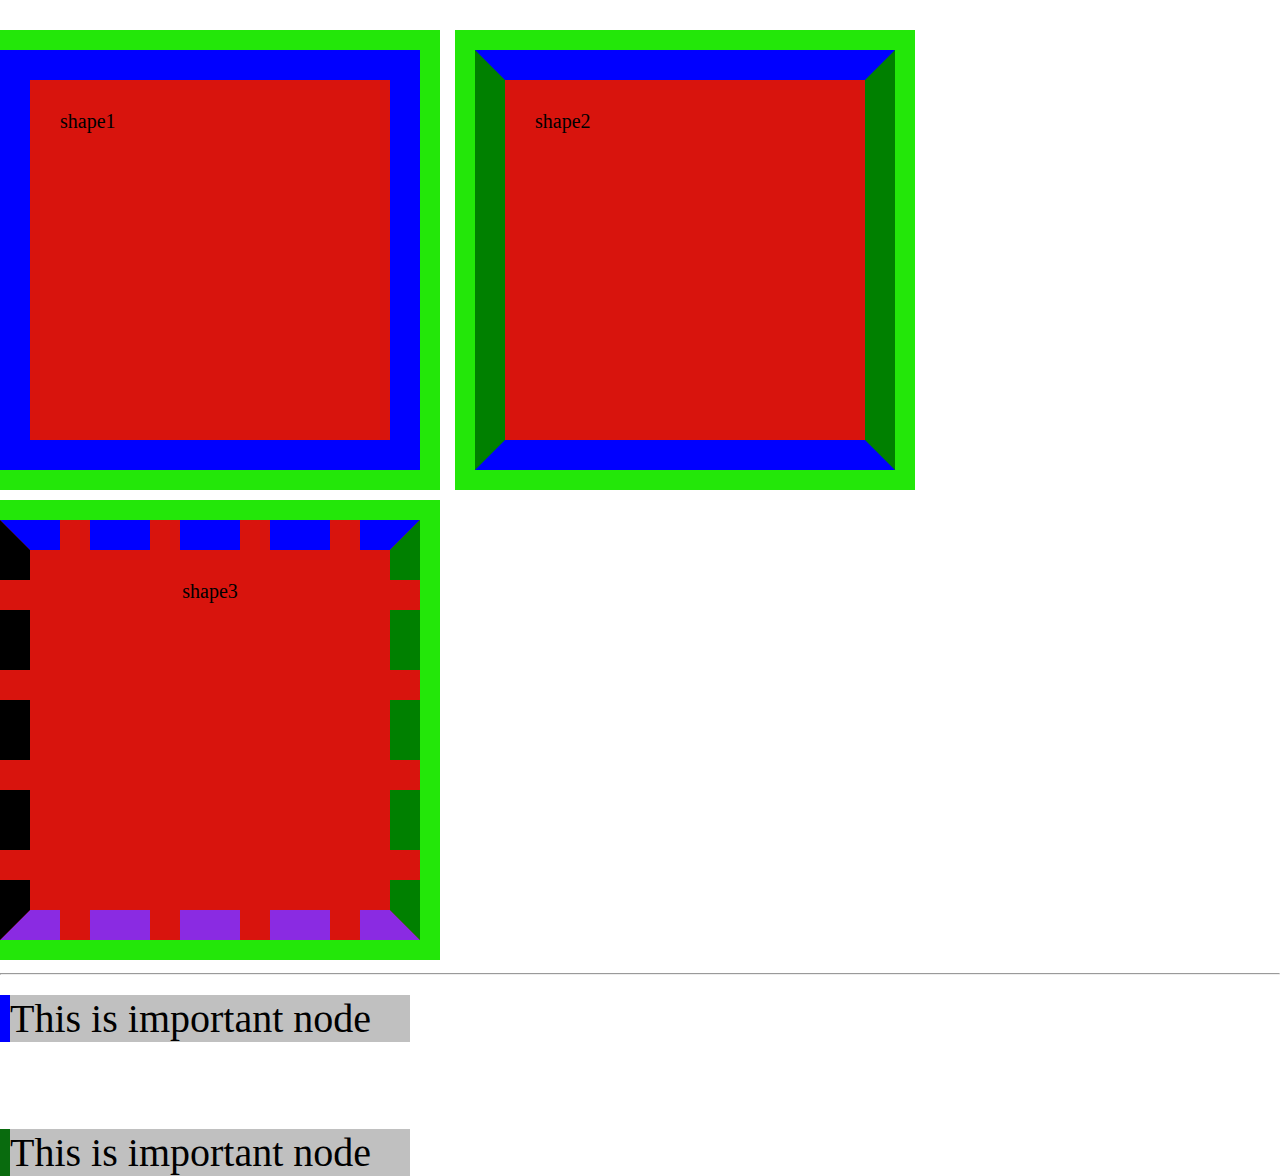
<file: work2.html>
<!DOCTYPE html>
<html lang="en">
<head>
    <meta charset="UTF-8">
    <meta http-equiv="X-UA-Compatible" content="IE=edge">
    <meta name="viewport" content="width=device-width, initial-scale=1.0">
    <title>Document</title>
    <link rel="stylesheet" href="omar.css" />
</head>
<body>
    
 <div class="shape1">shape1</div>   
    <div class="shape2">shape2</div>
    <div class="shape3">shape3</div>
    <br><br>
    <hr>
    <div class="shape4">This is important node </div>
    <div class="shape5">This is important node</div>
    <div class="shape6">This is important node</div>
    
</body>
</html>
</file>
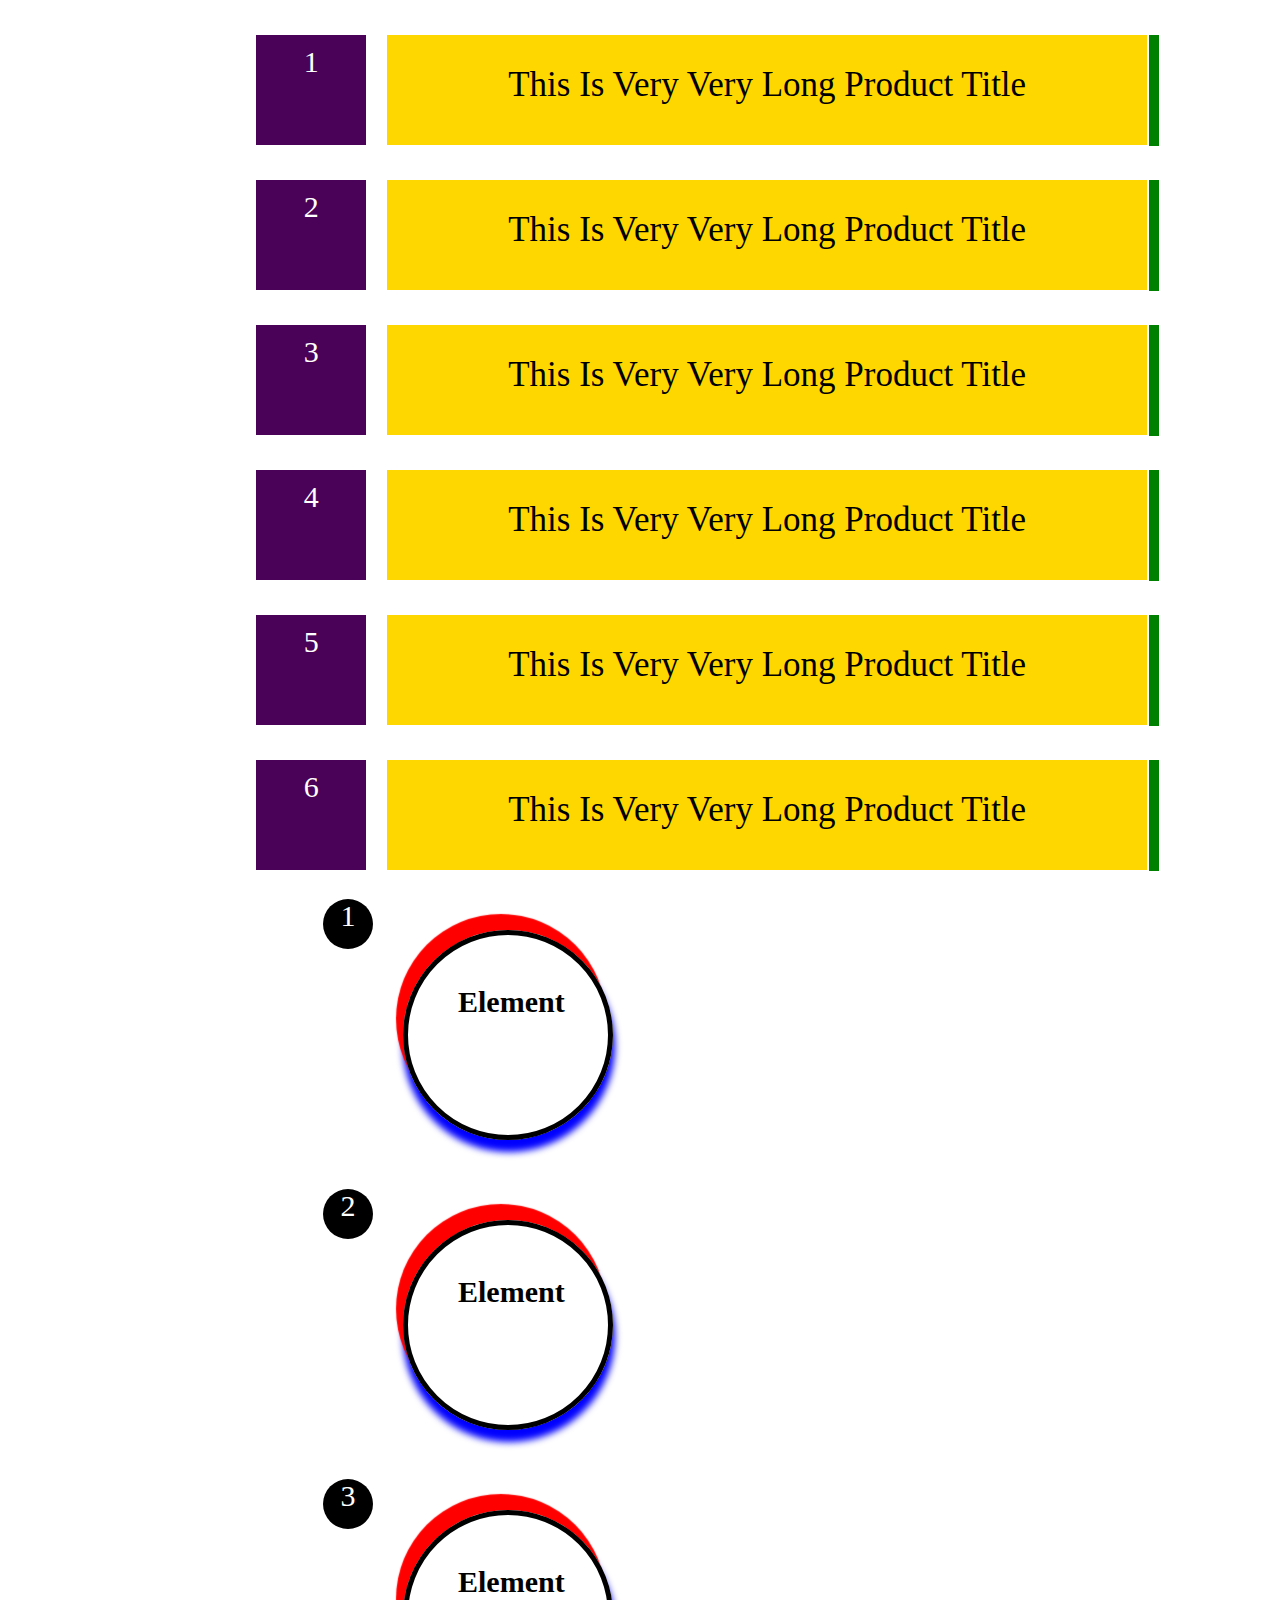
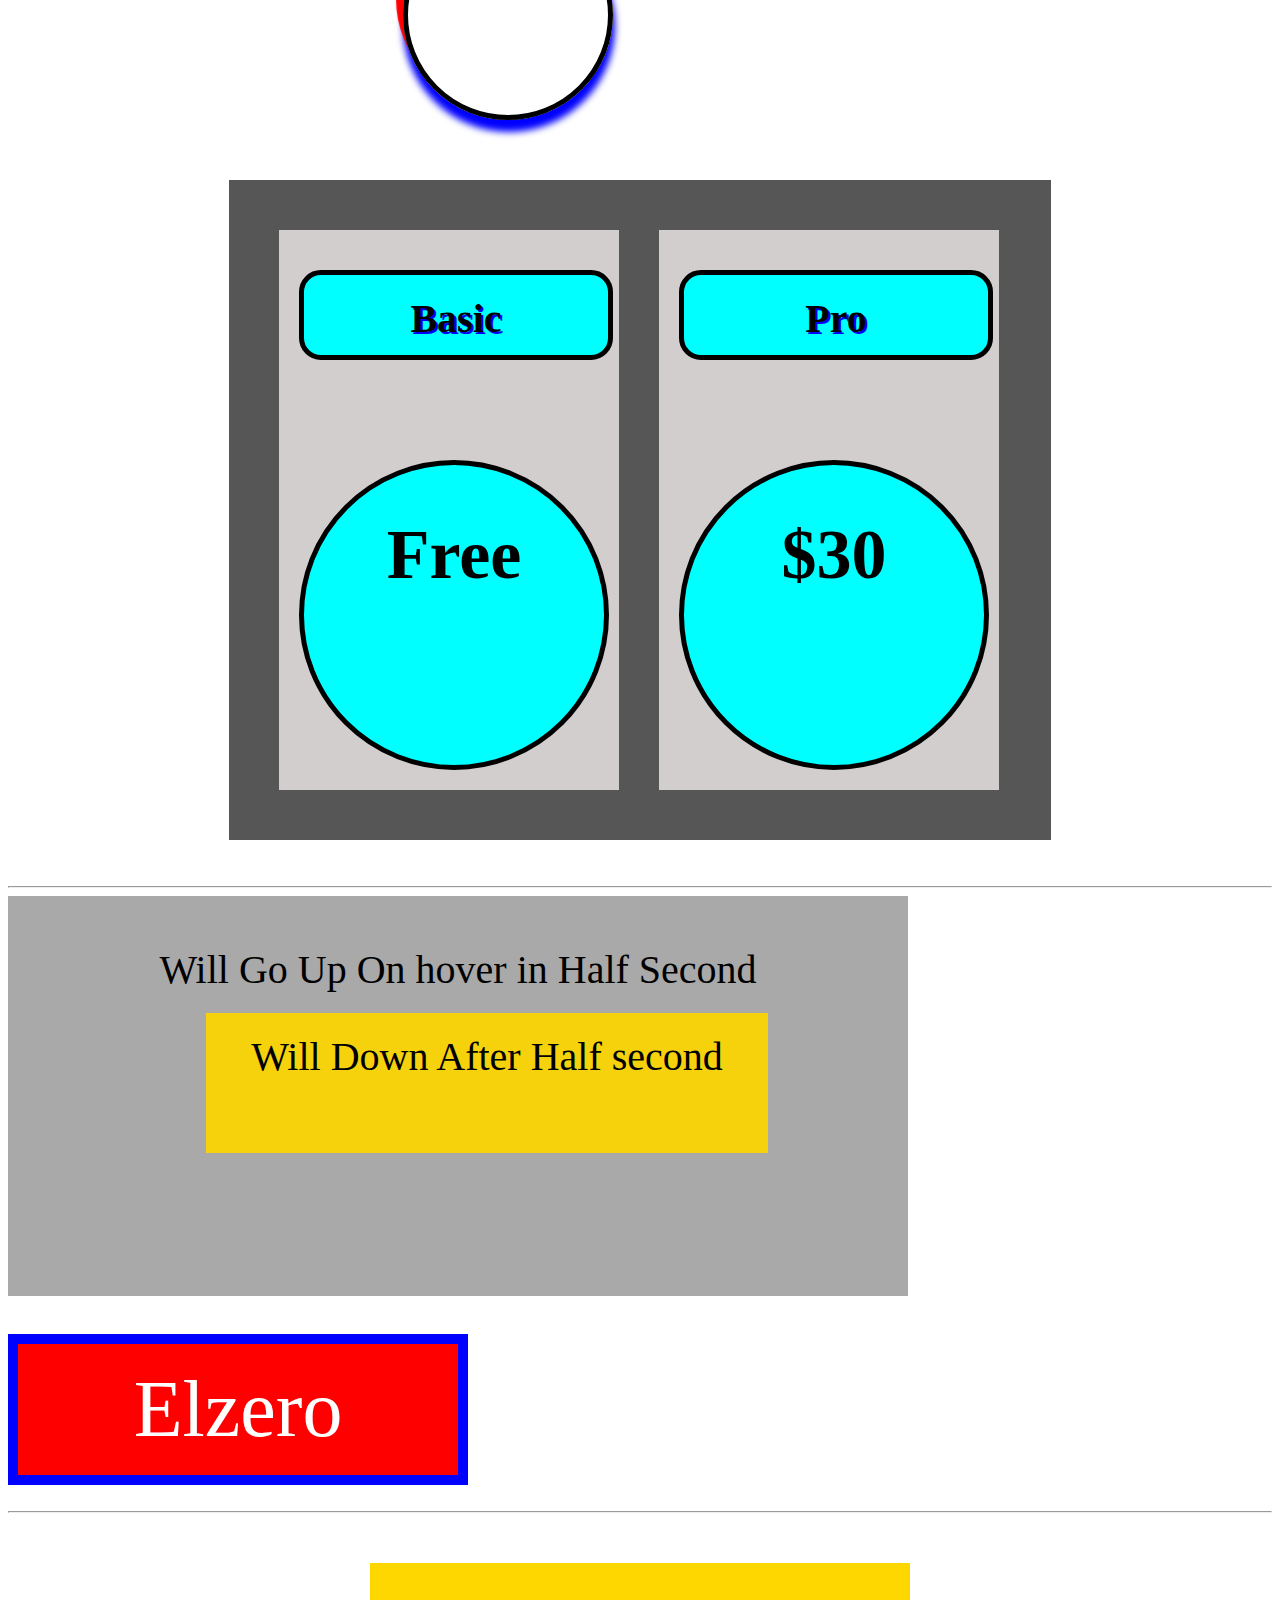
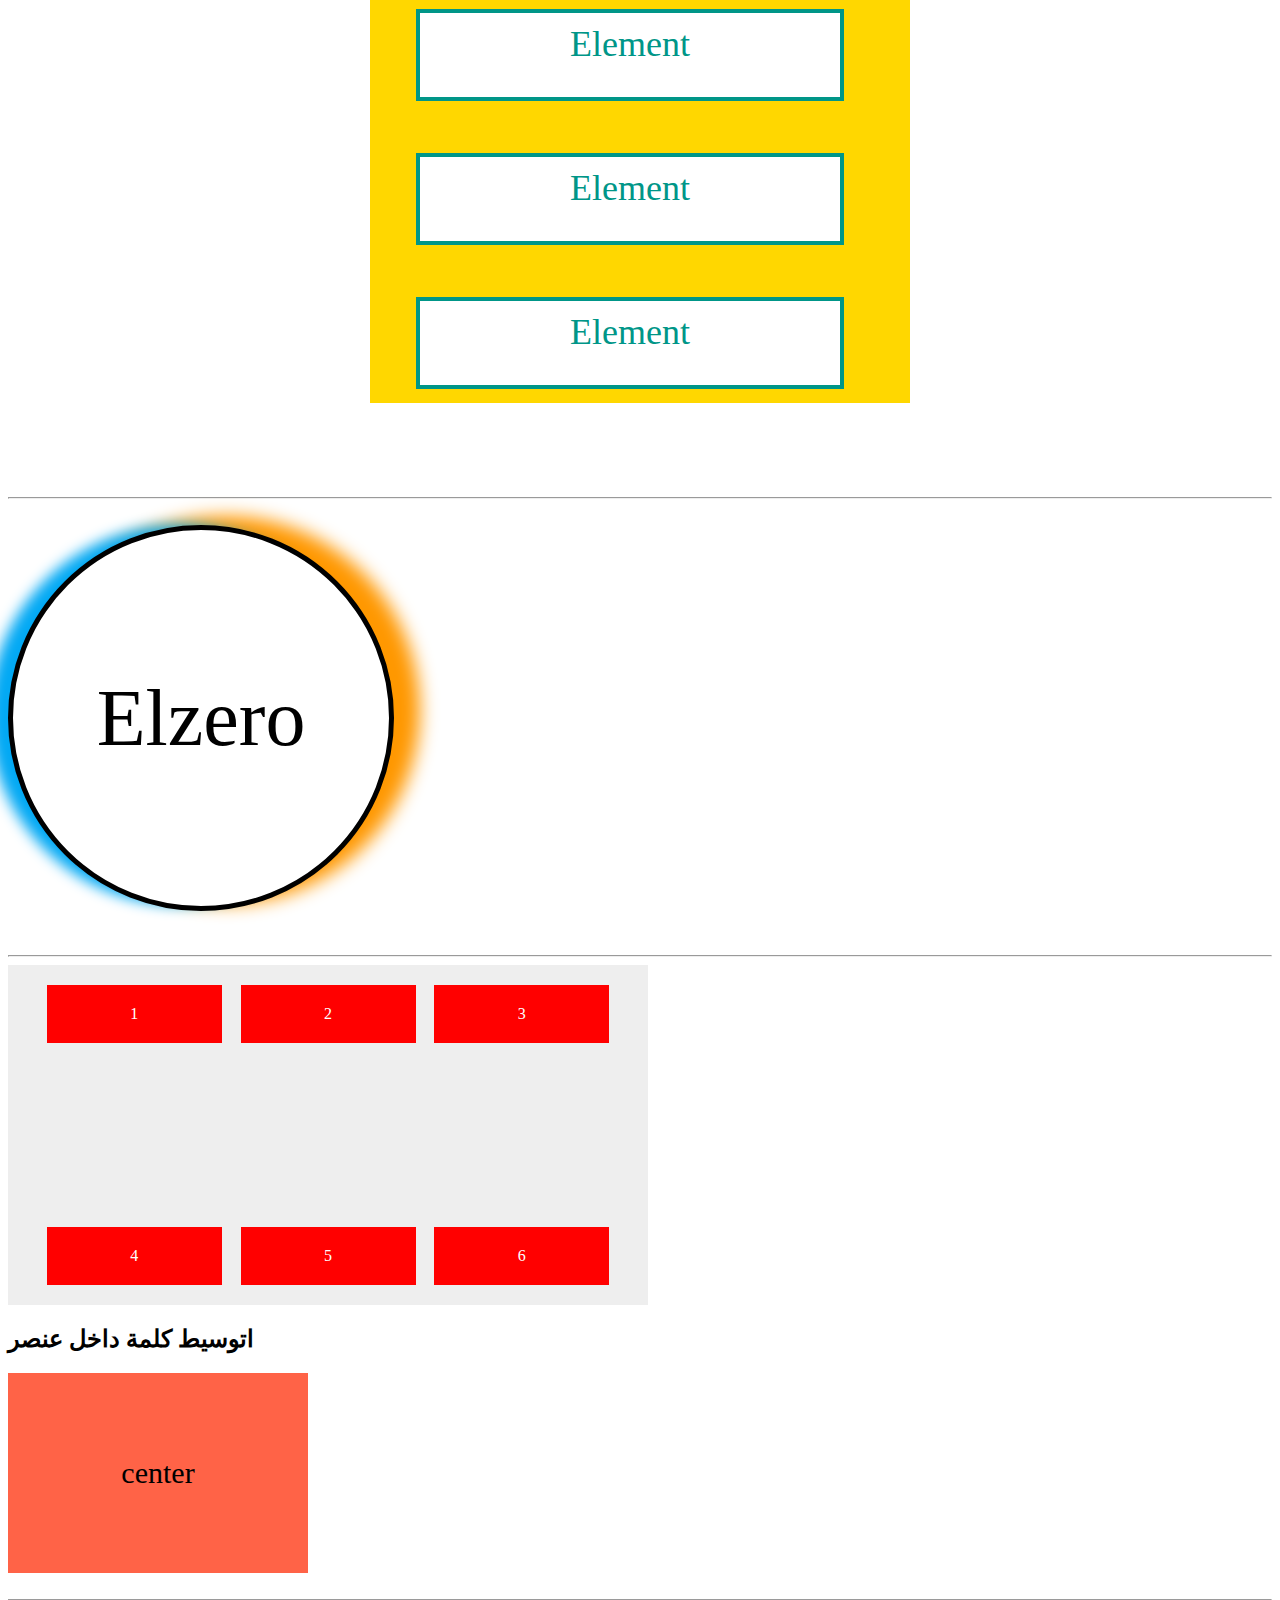
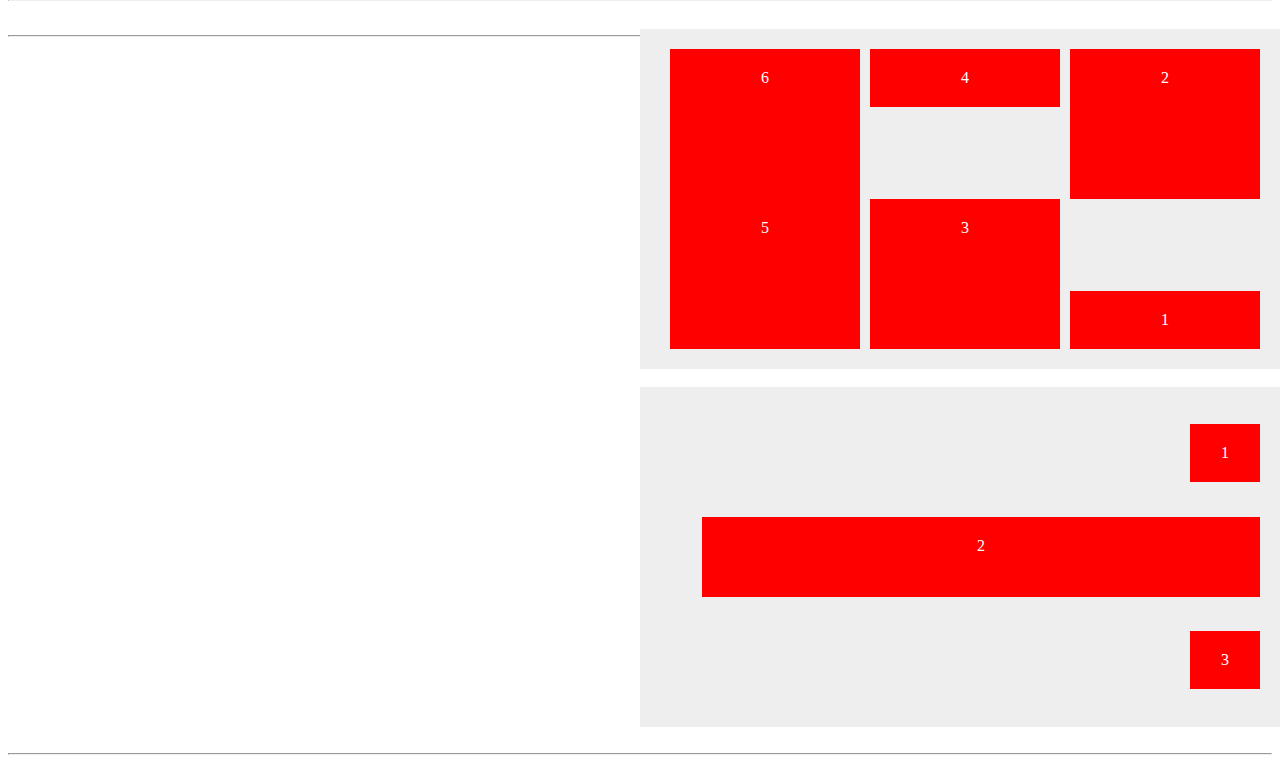
<file: work5.html>
<!DOCTYPE html>
<html lang="en">

<head>
    <meta charset="UTF-8">
    <meta http-equiv="X-UA-Compatible" content="IE=edge">
    <meta name="viewport" content="width=device-width, initial-scale=1.0">
    <link rel="stylesheet" href="omar1.css" />
    <title>Document</title>
</head>

<body>
    <div class="container">
        <p>This Is Very Very Long Product Title</p>
    </div>
    <div class="container">
        <p>This Is Very Very Long Product Title</p>
    </div>

    <div class="container">
        <p>This Is Very Very Long Product Title</p>
    </div>
    <div class="container">
        <p>This Is Very Very Long Product Title</p>
    </div>
    <div class="container">
        <p>This Is Very Very Long Product Title</p>
    </div>
    <div class="container">
        <p>This Is Very Very Long Product Title</p>
    </div>
    <div class="container1">
        <div class="element1">Element</div>
    </div>
    <div class="container1">
        <div class="element2">Element</div>
    </div>
    <div class="container1">
        <div class="element3">Element</div>
    </div>
    <br>
    <div class="parent">
        <div class="ele1">
            <h2>Basic</h2>
            <div class="circle">Free</div>

        </div>
        <div class="ele1">
            <h2>Pro</h2>
            <div class="circle">$30</div>
        </div>
    </div>
    <br>
    <hr>
    <div class="parent2">Will Go Up On hover in Half Second
        <div class="one1">Will Down After Half second</div>

    </div>
    <br>
    <div class="impo" style="
  background-color: red;
  color: white;
  padding: 20px;
  border: 1px solid blue;
  font-size: 80px;">
        Elzero
    </div>
    <br>
    <hr>
    <div class="parent3">
        <div>Element</div>
        <div>Element</div>
        <div>Element</div>
    </div>
    <br>
    <br>
    <hr><br>
    <div class="zero1">Elzero</div>
    <br><br><hr>
    <div class="parent5">
        <div>1</div>
        <div>2</div>
        <div>3</div>
        <div>4</div>
        <div>5</div>
        <div>6</div>
      </div>
      <h2>اتوسيط كلمة داخل عنصر </h2>
      <div class="center">center</div>

      <br><hr>
      <div class="parent6">
        <div class="one"style="order:6;">1</div>
        <div class="two"style="order:5;flex-basis:110px">2</div>
        <div class="three"style="order:4;flex-basis:110px">3</div>
        <div class="four"style="order:3;">4</div>
        <div class="five"style="flex-basis:110px;order:1;">5</div>
        <div class="six"style="flex-basis:110px;order:0;">6</div>
      </div>
      <br>
      <hr>
      <div class="parent7">
        <div class="one"style="flex-shrink:5;width:30px;order:0;">1</div>
        <div class="two"style="flex-grow:0;order:1;height:40px;width:518px;">2</div>
        <div class="three"style="flex-shrink:5;width:30px;order:2;">3</div>
      </div>
      <br>
      <hr>
      
</body>

</html>
</file>
<file: index.css>
*{
    padding: 0;
    margin: 0;
    box-sizing: border-box;
}
.layout{
    display: grid;
    height: 100vh;
    background-color: dimgrey;
    grid-template-columns: repeat(10,1fr);
    grid-template-rows: 100px auto 100px;
    grid-template-areas: "logo logo nav nav nav nav nav nav nav nav"
     "cont cont cont cont cont cont cont cont side side "
     "foot foot foot foot foot foot foot foot foot foot";
}
h2{
    grid-area: logo;
    background-color: red;
}
nav{
    grid-area: nav;
    background-color: blue;
    color:white;
}
header{
    grid-area: logo nav;
}
ul{
 list-style: none;   
}
section{
    grid-area: cont;
    background-color: yellow;
}
aside{
    grid-area: side;
    background-color: violet;
}
footer{
    grid-area: foot;
    background-color: black;
    color:white;
}
ul li{
    display: inline-block;
}
</file>
<file: animation.css>
* {
  box-sizing: border-box;
  margin: 0;
 }
 
 .container {
   margin: 10% auto;
   width: 570px;
   height: 425px;
   display: flex;
   flex-wrap: wrap;
   justify-content: space-between;
   flex-direction: column-reverse;
   padding: 10px;
   position: relative;
 }
 .container div {
  background-color: #1f282d;
 }
 .one { 
  flex-basis: 480px; 
  width: 60px;
 }
 .two { 
   flex-basis: 60px;
   width: 160px;
   margin-left: -91px; 
 }
 .three {
   flex-basis: 60px;
   margin-left: -91px;
   width: 160px;
 }
 .four {
   flex-basis: 60px;
   margin-left: -91px;
   width: 160px;
 }
 .five {
   flex-basis: 480px;
   margin-left: -70px;
   width: 60px;
 }
 .six {
   flex-basis: 60px;
   width: 160px;
   margin-left: -100px;
 }
 
 .container::before {
  content: "";
  width: 35px;
  height: 35px;
  background-color: orange;
  position: absolute;
  top: 22px;
  left: 185px;
  animation: gomove 6s linear 4s infinite;
 }
 @keyframes gomove {
   5% {
     transform: translateX(0px);
  }
   10% {
      transform: translate(-170px, 0px); 
  }
   15% {
     transform: translate(-163px, 173px);
  }
   20% {
     transform: translate(0px, 173px);
  } 
   25% {
     transform: translate(-163px, 173px);
  }
   30% {
    transform: translate(-163px, 345px);
  }
   35% {
      transform: translate(0px, 345px);
  }
   40% {
     transform: translate(-163px, 345px);
  }
   45% {
     transform: translate(-163px, 0px);
  }
   50% {
     transform: translate(0, 0px);
  }
 }
 .container::after {
  content: "";
  width: 35px;
  height: 35px;
  background-color: orange;
  position: absolute;
  right: 110px;
  bottom: 22px;
  animation: gomove2 6s linear 0.8s infinite;
  z-index: -1;
 }
 @keyframes gomove2 {
  20% {
    transform: translatex(0px);
    z-index: 1;
  }
  30% {
    transform: translate(-163px, 0px);
    opacity: 1;
  }
   50% {
    transform: translate(-163px, -345px);
    opacity: 1;
  }
   100% {
      transform: translate(-163px, -345px);
      opacity: 0;
  }
 }
 .load{
   display: flex;
   justify-content: center;
   margin: 50px auto;
   
 }
 .load div{
   width:20px;
   height:20px;
   background-color: orchid;
   border-radius: 50%;
   margin:0 5px;
   animation-name: up-and-down;
   animation-duration: 0.9s;
   animation-iteration-count: infinite;
   animation-direction: alternate;
 }
 .load .two{
   animation-delay: 0.3s;
 }
 .load .three{
  animation-delay: 0.6s;
}
 
 @keyframes  up-and-down{
   to{
opacity: 0.2;
transform: translateY(-20px);
   }

 }
 div.main.red {
  color: #f00;
  font-size: 30px;
}
.parent .child:nth-child(2) {
  color: #f00;
  font-size: 30px;
}
.parent .baby:only-child {
  color: #f00;
  font-size: 30px;
}
div[title]:not(.no-need, .parent div[title]) {
  color: #f00;
  font-size: 30px;
}
</file>
<file: css2020.css>
.animition {
    margin: 50px auto;
    width: 200px;
    height: 200px;
    position: relative;
    transform-style: preserve-3d;
    transition: transform .5s;
  }
  .animition:hover {
    transform: rotatex(-180deg);
  }
  .animition::after {
    content: "Back";
    background-color: #1692fc;
    width: 200px;
    height: 200px;
    display: flex;
    align-items: center;
    justify-content: center;
    position: absolute;
    backface-visibility:hidden;
    transform: rotateX(180deg);
  }
  .animition::before {
    content: "Front";
    background-color: #fa3664;
    width: 200px;
    height: 200px;
    display: flex;
    align-items: center;
    justify-content: center;
    position: absolute;
  }
  * {
    box-sizing: border-box;
    font-family: Arial, Helvetica, sans-serif;
    font-size: 30px;
  }
  .squre{
    margin: 110px auto;
    width: 150px;
    background-color: #ff5722;
    position: relative;
    display: flex;
    justify-content: center;
    color: white;
  }
  .squre::before{
      content: "";
      background-color: #ff5722;
      position: absolute;
      top:50%;
      left:50%;
      z-index: -1;
      width: 130px;
      height: 60px;
      transform: translate(-50%,-50%)scalex(1.1)rotate3d(1,1,1,372deg)skewx(40deg);
  }
  .squre::after{
    content: "";
    background-color: #ff5722;
    position: absolute;
    top: 50%;
    left: 50%;
    z-index: -1;
    width: 130px;
    height: 60px;
    transform: translate(-50%,-50%) scaleX(1.1) rotate3d(1,1,1,-372deg) skewX(-40deg);
  }
  .circle{
    width: 400px;
  height: 400px;
  background-color: #eee;
  display: flex;
  align-items: center;
  justify-content: center;
  border-radius: 200px;
  transform: translate(-50%,50%);
  position: relative;
  top:50%;
  left: 50%;
  }
  .circle::before{
    content: "";
    position: absolute;
    width: 400px;
    height: 400px;
    border-radius: 220px;
    z-index: -2;
    border-right: 10px solid #e91e63;
    border-top: 10px solid #e91e63;
    border-bottom: 10px solid #e91e63;
    border-left: 10px solid #fff;
    transition: transform .5s;
  }
  .circle::after{
    content: "";
    position: absolute;
    width: 420px;
    height: 420px;
    border-radius: 230px;
    z-index: -2;
    border-right: 10px solid #2196f3;
    border-left: 10px solid #2196f3;
    border-top: 10px solid #2196f3;
    border-bottom: 10px solid #fff;
    transition: transform .5s;
    transition-delay: .1s;
  }
  .circle:hover::before {
    transform: rotate(180deg);
  } 
  .circle:hover::after {
    transform: rotate(-180deg);
  } 
  .shape{
    width: 150px;
    padding: 20px;
    margin: 200px auto;
    background-color: rgb(74 168 195);
    color: white;
    display: flex;
    justify-content: center;
    align-items: center;
    position: relative;
  }
  .shape::before{
    content: "";
    width:100%;
    height: 100%;
    position: absolute;
    background-color:rgb(74 168 195);
z-index:-1;
transform-origin: left bottom;
transform: translateX(-10px) skew(10deg,0);
  }
  .shape::after{
    content:"";
    width: 20px;
    height: 100%;
    position: absolute;
    background-color: red;
    z-index: -1;
    transform-origin: left bottom;
    transform: translateX(-120px) skew( 10deg, 0);
  }
  .shape2{
    width: 300px;
    height: 300px;
    padding: 20px;
    margin: 200px auto;
    background-color: rgb(74 168 195);
    
    position: relative;
    transform: translate(-50%, -50%);
    border-bottom: 5px solid black;
  }
  .shape2::before{
    content:"Elzero";
    position: absolute;
    left: 10px;
    bottom: 10px;
    color: white;
  }
  .shape2::after{
    content: "";
    position: absolute;
    width: 100%;
    height: 100%;
    background-color: black;
    border-bottom: 10px solid white;
    border-left: 10px solid white;
    transform-origin: left top;
    transform: scale(0.69) rotate(-45deg);
left:-1%;
top:5px;
  }
  .circle1{
    width: 250px;
 height: 250px;
 margin: 20% auto;
 border-radius: 50%;
 border: 20px solid #e91e63;
 border-right-color: transparent;
 position: relative;
 animation: color-spiner 1s linear infinite;
 animation-duration: 3s;
  }
  @keyframes color-spiner { 
    0% {
       transform: rotate(0deg);
    }
     100% {
       transform: rotate(1turn);
    }
  }
  .circle1::before {
    content: "";
    width: 250px;
    height: 250px;
    padding: 10px;
    position: absolute;
    border-radius: 50%;
    border: 20px solid #03a9f4;
    border-left-color: transparent;
   top: -20px;
    left: -20px;
    margin-left:-30px;
    margin-top: -30px;
   }
   .circle1::after {
    content: "";
    width: 270px;
    height: 270px;
    padding: 0px;
    border: 20px solid #ff9800;
    border-top-color: transparent;
    border-radius: 50%;
    position: absolute;
    top: -20px;
    left: -20px;
    margin-left:-20px;
    margin-top: -20px;
  
  }
  .circle1:hover {
    animation-play-state: paused;
   }
   .div1,.div2,.div3 {
    animation: animate 1s infinite linear ;
}
.div1 {
    position: absolute;
    top: 50%;
    left: 50%;
    margin-left: -65px;
    margin-top: -65px;
    width: 130px;
    height: 130px;
    border-radius: 50%;
    border: 10px solid rgb(108, 28, 255);
    border-left-color: transparent;
    border-bottom-color: transparent;
}
.div2 {
  position: absolute;
  top: 50%;
  left: 50%;
  width: 160px;
  height: 160px;
  margin-left: -80px;
  margin-top: -80px;
  border-radius: 50%;
  border: 10px solid rgb(255, 28, 28);
  border-left-color: transparent;
  border-top-color: transparent;
  animation-duration: 1.2s;
}
.div3 {
  content: "";
  position: absolute;
  top: 50%;
  left: 50%;
  width: 190px;
  height: 190px;
  margin-left: -95px;
  margin-top: -95px;
  border-radius: 50%;
  border: 10px solid rgb(250, 253, 80);
  border-top-color: transparent;
  border-left-color: transparent;
  animation-duration: 1.4s;
}
@keyframes animate {
  0% {
      transform: rotate(0deg);
  }
  100% {
      transform: rotate(360deg);
  }
}
.container{
  position: relative;
  top:50%;
  left:50%;

}
.spiner {
  width: 50px;
  height: 50px;
  border-radius: 50%;
  position: absolute;
  top: 50%;
  left: 50%;
  transform: translate(-50%,-50%);
  border: 5px solid rgb(44, 41, 255);
  border-left: 5px solid transparent;
  animation: spiner 3s ease-in-out alternate infinite;
}
.spiner:hover {
  animation-play-state: paused;
}
@keyframes spiner {
  0%{
    transform: rotate(0deg);
  }
  50%{
    transform: rotate(360deg);
  }
  100% {
    transform: rotate(-360deg);
  }
}
</file>
<file: omar.css>
.assign-1-shape-1 {
  color: rgb(14, 13, 13);
  width: 400px;
  height: 400px;
  background-color: blueviolet;
  padding: 20px;
  text-align: center;
  border-radius: 15px;
  font-size: 35px;
  margin-left: 300px;
  margin-bottom: 50px;
  border: 5px solid black;
  background-image: url(416.gif);

  background-size: cover;
  background-repeat: no-repeat;
}
.assign-1-shape-2 {
  color: black;
  width: 400px;
  height: 400px;
  background-color: blueviolet;
  padding: 20px;
  text-align: center;
  border-radius: 15px;
  font-size: 35px;
  margin-left: 300px;
  margin-bottom: 50px;
  border: 5px solid black;
  opacity: 1;
  background-image: url(416.gif);
  background-position: right center;
  background-size: 5cm;
  background-repeat: repeat-y;
}
.assign-1-shape-3 {
  color: black;
  width: 400px;
  height: 400px;
  background-color: blueviolet;
  padding: 20px;
  text-align: center;
  border-radius: 15px;
  font-size: 35px;
  margin-left: 300px;
  margin-bottom: 50px;
  border: 5px solid black;
  opacity: 0.9;
  background-image: url(416.gif);
  background-position: bottom center;
  background-size: 5cm;
  background-repeat: repeat-x;
}
.assign-2-shape-4 {
  color: black;
  width: 400px;
  height: 400px;
  background-color: blueviolet;
  padding: 20px;
  text-align: center;
  border-radius: 15px;
  font-size: 35px;
  margin-left: 300px;
  margin-bottom: 50px;
  border: 5px solid black;
  opacity: 0.8;
  background-image: url(416.gif);
  background-position: right center;
  background-size: 5cm;
  background-repeat: repeat;
}
.shape1 {
  width: 300px;
  height: 300px;
  background-color: rgb(216, 20, 13);
  display: inline-block;
  margin-right: 50px;
  margin-top: 50px;
  padding: 30px;
  border: 30px solid blue;
  outline: 20px solid rgb(35, 231, 9);
}
.shape2 {
  width: 300px;
  height: 300px;
  background-color: rgb(216, 20, 13);
  display: inline-block;
  margin-right: 50px;
  margin-top: 50px;
  padding: 30px;
  border-color: blue green;
  border-width: 30px;
  border-style: solid;
  outline: 20px solid rgb(35, 231, 9);
}
.shape3 {
  width: 300px;
  height: 300px;
  background-color: rgb(216, 20, 13);
  display: inline-block;
  margin-right: 50px;
  margin-top: 50px;
  padding: 30px;
  text-align: center;
  border-color: blue green blueviolet black;
  border-width: 30px;
  border-style: dashed;
  outline: 20px solid rgb(35, 231, 9);
}
.shape4 {
  width: 400px;
  background-color: silver;
  border-left: 10px solid blue;
  font-size: 40px;
  margin-top: 20px;
}
.shape6 {
  margin-top: 20px;
  width: 400px;
  background-color: silver;
  border-left: 10px solid rgb(9, 107, 14);
  font-size: 40px;
}
.shape5 {
  margin-top: 20px;
  width: 400px;
  background-color: silver;
  border-left: 10px solid rgb(9, 107, 14);
  font-size: 40px;
  visibility: hidden;
}
.one,
.two,
.three,
.four {
  background-color: crimson;
  color: rgb(14, 13, 13);
  font-size: 40px;
  padding: 20px;
  min-height: 60px;
  max-height: 150px;
  line-height: 1.5;

  margin: 20px;
  width: fit-content;
  display: block;
  overflow: hidden;
}
.omar {
  background-color: #f9f9f9;
  font-size: 120px;
  color: rebeccapurple;
  text-shadow: 7px 0px 0px red, 10px 0px 0px green, 15px 0px 0px blue;

  text-decoration-line: underline;
  text-transform: uppercase;
}
.five {
  width: 400px;
  background-color: rgb(35, 231, 9);
  color: black;
  font-size: 40px;
  display: inline-block;
  white-space: nowrap;
  overflow: hidden;
  text-overflow: ellipsis;
  letter-spacing: 2px;
}
.five:hover {
  overflow: visible;
}
.asd {
  color: black;
  font-size: 40px;
  display: block;
  max-width: 600px;
  background-color: rgb(0%, 100%, 100%);
  white-space: nowrap;
  overflow: hidden;
  text-overflow: ellipsis;
}
.zero {
  text-align: center center;
  font-size: 40px;
  direction: ltr;
  text-transform: uppercase;
  padding: 100px;
  display: inline-block;
  background-color: darkgreen;
  width: 200px;
  height: 100px;
  margin-left: 50%;
  color: white;
  border-bottom: 20px solid rgb(7, 48, 7);
}
.bb {
  display: block;
}
.pare {
  text-align: center;
  padding: 50px;
  background-color: white;
  font-size: 30px;
  border: 5px solid blue;
}
.pare p {
  border: 5px solid;
  border-color: inherit;
  padding: inherit;
  background-color: darkorchid;
}
.sans {
  font-family: "Open Sans", sans-serif;
  font-weight: 300;
  font-size: 100px;
  font-style: italic;
  text-transform: lowercase;
}
.cairo {
  font-family: "Cairo", sans-serif;
  font-weight: 900;
  font-size: 100px;
  text-transform: uppercase;
}
.jom {
  font-family: "Jomhuria", cursive;
  font-size: bold;
  font-variant: small-caps;
  font-size: 150px;
}
body {
  font-size: 20px;
}
.sans1 {
  font-family: "Open Sans", sans-serif;
  font-weight: 300;
  font-size: 2.5rem;
  font-style: italic;
  text-transform: lowercase;
}
.cairo1 {
  font-family: "Cairo", sans-serif;
  font-weight: 900;
  font-size: 2rem;
  text-transform: uppercase;
}
.jom1 {
  font-family: "Jomhuria", cursive;
  font-size: bold;
  font-size: 7vw;
}
.container div {
  padding-top: 15px;
  padding-bottom: 15px;
  text-align: center;
  background-color: chocolate;
  margin-left: 15px;
  width: calc((740px-60px) / 3);
  float: left;
}
.container {
  background-color: palegoldenrod;
  overflow: hidden;
  width: 800px;
}
.clear {
  clear: both;
}
body {
  margin: 0;
}
.box {
  display: flex;
  justify-content: flex-start;
}

.one {
  flex: 1 1 auto;
}

.two {
  flex: 1 1 auto;
}

.three {
  flex: 1 1 auto;
}
.green,
.red,
.blue,
.black {
  width: 300px;
  height: 300px;
  position: absolute;
}
.green {
  background-color: green;
  z-index: 4;
  top: 170px;
  left: 170px;
}
.red {
  background-color: red;
  z-index: 5;
  top: 200px;
  left: 200px;
}
.blue {
  background-color: blue;
  z-index: 3;
  top: 140px;
  left: 140px;
}
.black {
  background-color: black;
  top: 200px;
  left: 200px;
  z-index: 2;
  top: 170px;
  left: 140px;
}
.phargraph1 {
  width: 400px;
  font-size: 30px;
  position: relative;
  left: 600px;
  padding: 20px;
  background-color: rgb(136, 252, 19);
  width: 700px;
  border-top: 5px solid rgb(112, 13, 13);
  border-bottom: 5px solid blueviolet;
  border-left: 5px solid red;
  border-right: 5px solid salmon;
  position: relative;
}
.top-left {
  width: 50px;
  height: 50px;
  position: absolute;
  background-color: rgb(136, 252, 19);
  left: -30px;
  top: -30px;
  text-align: center;
  border-bottom: 5px solid red;
  border-right: 5px solid rgb(112, 13, 13);
}
.bottom-left {
  width: 50px;
  height: 50px;
  position: absolute;
  background-color: rgb(136, 252, 19);
  border-right: 5px solid blueviolet;
  left: -30px;
  top: 160px;
  border-top: 5px solid red;
  text-align: center;
}
.top-right {
  width: 50px;
  height: 50px;
  position: absolute;
  background-color: rgb(136, 252, 19);
  left: 710px;
  top: -30px;
  border-left: 5px solid rgb(112, 13, 13);
  border-bottom: 5px solid salmon;
  text-align: center;
}
.bottom-right {
  width: 50px;
  height: 50px;
  position: absolute;
  background-color: rgb(136, 252, 19);
  left: 720px;
  top: 160px;
  border-top: 5px solid salmon;
  border-left: 5px solid blueviolet;
  text-align: center;
}
.ol1 {
  background-color: #eee;
  font-size: 30px;
  list-style-position: outside;
  list-style: decimal;
}

li {
  background-color: white;
  margin-bottom: 20px;
  margin-top: 20px;
  font-size: 30px;
}
.ol2 {
  background-color: #eee;
  font-size: 30px;
  list-style-position: outside;
  list-style: upper-roman;
}
.ul2 {
  list-style: circle;
  background-color: #eee;
  margin-bottom: 20px;
  margin-top: 20px;
}
.one1,
.none,
.three3 {
  width: 300px;
  height: 60px;
  margin-top: 50px;
  position: relative;
  left: 50%;
  padding-top: 25px;

  font-size: 30px;
}
.one1,
.three3 {
  background-color: #ccc;
  text-align: center;
}
.none {
  background-color: red;
  text-align: center;
}
.zero1 {
  position: relative;
  width: 700px;
  height: 100px;
  font-size: 30px;
  left: 50%;
  align-items: center;
  text-align: center;
  background-color: gold;
  margin-bottom: 20px;
}
.zero1 h4 {
  position: absolute;
  right: 8%;
}
.zero1::before {
  content: counter(members-counter);
  position: absolute;
  background-color: red;
  color: white;
  width: 40px;
  height: 40px;
  font-weight: bold;
  text-align: center;
  left: -25px;
  top: 31px;
}
.container2 {
  margin-bottom: 20px;
  counter-increment: members-counter;
}
.container3 p {
  position: relative;
  width: 700px;
  height: 50px;
  font-size: 30px;
  left: 50%;
  text-align: center;
  padding: 30px;
  font-size: 35px;
  background-color: gold;
  margin-bottom: 20px;
}
.container3 p::before {
  content: attr(data-person);
  position: absolute;
  background-color: red;
  color: white;
  width: 144px;
  height: 50px;
  font-weight: bold;
  text-align: center;
  left: -272px;
  top: -1px;
  padding: 30px;
}
p::after {
  content: "";
  position: absolute;
  width: 10px;
  height: 100%;
  left: -12px;
  top: 0px;
  background-color: deepskyblue;
}
.container3 {
  position: relative;
}
.container3 p::after {
  content: "";
  width: 0px;
  height: 0px;
  background-color: green;
  position: absolute;
  right: -20px;
  top: 50%;
  margin-top: -10px;
  border-style: solid;

  border-color: transparent red transparent transparent;
}
.pp {
  position: relative;
  width: 700px;
  height: 50px;
  font-size: 30px;
  left: 50%;
  text-align: center;
  padding: 30px;
  font-size: 35px;
  background-color: gold;
  margin-bottom: 20px;
}
.pp::after {
  content: "";
  position: absolute;
  background-color: green;
  right: -20px;
  top: -10px;
  margin-top: -10px;
  width: 50px;
  height: 50px;
}
</file>
<file: main1.css>
.grid {
    background-color: rgb(168, 162, 162);
    padding: 20px;
    width: 800px;
    height: 400px;
    left:50%;
    position: relative;
    display: grid;
    grid-template-columns:auto repeat(2,1fr) auto;
    grid-template-rows: 85% 8%;
    gap: 10px 10px;
    justify-content: center;
    justify-items:stretch;
  }
  *{
    padding: 0;
    margin: 0;
    box-sizing: border-box;
}
.grid div{
    background-color: rgb(77, 74, 74);
    color:white;
    padding: 20px;
    font-size: 20px;
    font-weight: bold;
    text-align: center;
}
.grid1 {
  background-color: rgb(231, 228, 24);
  padding: 20px;
  width: 800px;
  height: 400px;
  left:50%;
    position: relative;
    display: grid;
    grid-template-columns:repeat(4,1fr);
    gap: 10px 10px;
    justify-content: center;
    justify-items:stretch;
    margin-bottom: 30px;
  }

.grid1 div{
  background-color: rgb(219, 16, 185);
  color:rgb(12, 11, 11);
  padding: 20px;
  font-size: 20px;
  font-weight: bold;
  text-align: center;
}
.grid2 {
  background-color: rgb(231, 228, 24);
  padding: 20px;
  width: 800px;
  height: 400px;
  left:50%;
    position: relative;
    display: grid;
    grid-template-columns:repeat(2,1fr);
    grid-template-rows:10% 10% ;
    gap: 70% 10px;
    justify-content:center;
    justify-items:stretch;
  }
  .grid2 div{
    background-color: rgb(219, 16, 185);
    color:rgb(12, 11, 11);
    padding: 30px;
    font-size: 25px;
    font-weight: bold;
    text-align: center;
    margin-bottom: 50px;
    
  }
  .shape > div{
    width:300px;
    height:300px;
    background-color: coral;
    display: flex;
    color:black;
    justify-content: center;
    align-items: center;
    font-size: 30px;
    font-weight: bold;
    margin-top: 15%;
    margin-left:10%;
    margin-bottom: 50px;
    left:50%;
    position: relative;
    z-index: 1000;
    transform: rotate(45deg);
    /* transition: .5s; */

  }
  
  .shape{
    left:50%;
    margin-top: 50px;
  }
  /* .elzero{
    transform: scale(2,3) rotate(5deg);
  } */
  .elzero1{
    width:300px;
    height:300px;
    background-color: rgb(17, 118, 233);
    display: flex;
    transform: rotate(82deg);
    justify-content: center;
    align-items: center;
    font-size: 30px;
    font-weight: bold;
    margin-top: 15%;
    margin-left:10%;
    margin-bottom: 50px;
   transform: scale(1);
    position: absolute;
    top:159%;
    left:50%;
    z-index:100;
    /* transition: .5s; */
  }
  .elzero2{
    width:300px;
    height:300px;
    background-color: rgb(93, 231, 75);
    display: flex;
    transform: rotate(72deg);
    justify-content: center;
    align-items: center;
    font-size: 30px;
    font-weight: bold;
    margin-top: 15%;
    margin-left:10%;
    margin-bottom: 50px;
   z-index:250 ;
    position: absolute;
    top:159%;
    left:50%
    /* transition: .5s; */
  }
  .shape1{
    width:300px;
    height:300px;
    border-radius: 50%;
    
   border-left:10px solid blue;
    border-right:transparent;
    border-top:transparent;
    border-top: 10px solid blue;
    position: relative;
    left:50%;
    margin-top: 50px;
    margin-bottom: 50px;
    font-size: 30px;
    padding: 30px;
    text-align: center;

  }
  .squre{
    position: relative;
    color:white;
    margin: 20px auto;
    width:fit-content;
    padding: 20px;
    display: flex;
    justify-content: center;
    background-color: #ff5722;
  }
  .squre::before{
    content: "";
    background-color: orangered;
    position: absolute;
left:50%;
top:0;
width:100%;
height: 100%;
z-index: -1;
background-color: red;
transform:matrix(1,0,0,1,1,1) ;
  }
  .shape22 {
    font-family: Arial, Helvetica, sans-serif;
    width: 100px;
    height: 100px;
    margin: auto;
    display: flex;
    justify-content: center;
    align-items: center;
    background-color: #eee;
    color: #ff5722;
    border-radius: 50%;
    box-shadow: 5px 0px #ff5722 ,
                -5px 0px #03a9f4;
                margin-bottom: 50px;
                margin-top: 50px;
}

.omar::first-letter {
  color: #f44336;
}
.omar::before {
  content: "";
  height: 5px;
  width: 342px;
  background-color: black;
  position: absolute;
  top: 0px;
  left: 0px;
  background-image: linear-gradient(0deg ,#f44336 20%);
  background-image: linear-gradient(to right, 
  #f44336 20%,
  #2196f3 20%,
  #2196f3 40% ,
  #4caf50 40%,
  #4caf50 60%,
  #e91e63 60%,
  #e91e63 80%,
  #673ab7 80% , 
  #673ab7 100%);
}
.omar::after {
  content: "";
  height: 5px;
  width: 342px;
  background-color: black;
  position: absolute;
  bottom: 0px;
  left: 0px;
  background-image: linear-gradient(0deg ,#f44336 20%);
  background-image: linear-gradient(to right, 
  #f44336 20%,
  #2196f3 20%,
  #2196f3 40% ,
  #4caf50 40%,
  #4caf50 60%,
  #e91e63 60%,
  #e91e63 80%,
  #673ab7 80% , 
  #673ab7 100%);
}
* {
  box-sizing: border-box;
  font-size: 50px;
}
.zero{
  margin: 90px auto;
  display: flex;
  justify-content: center;
  align-items: center;
  width: 300px;
  height: 200px;
  background-color: #eee;
  color: #2196f3;
  position: relative;
}
.zero::after{
  content: "";
  position: absolute;
  z-index: -2;
  width: 300px;
  height: 200px;
  background-color: #e91e63;
  transform: rotate(10deg);
}
.zero::before{
  content: "";
  position: absolute;
  z-index: -1;
  width: 300px;
  height: 200px;
  background-color: #2196f3;
  transform: rotate(-10deg);
}
</file>
<file: mobil.css>
* {
  margin: 0;
  box-sizing: border-box;
  font-family: Arial, Helvetica, sans-serif;
}
.parent {
  display: flex;
  flex-wrap: wrap;
  justify-content: space-evenly;
}
.parent div {
  padding: 20px;
  background-color: red;
  color: white;
  font-size: 25px;
  text-align: center;
  font-weight: bold;
  margin: 10px;
  width: 100%;
  margin-bottom: 10px;
}
/*mobile */
@media (max-width: 767px) {
}
/* small screens */
@media (min-width: 768px) {
  .parent div {
    width: calc(50%-10px);
  }
}
/* meduim screens */
  @media (min-width: 992px) {
    .parent div {
      width: calc(25%-5px);
    }
  }
  /* large content:  */

@media (min-width: 1200px) {
    
  }
  * {
    box-sizing: border-box;  
   }
   
   div {
    width: 600px;
    background-color: #ddd;
    padding: 30px;
    margin: 5% auto;
    font-size: 25px;
    position: relative;
   }
   .arrow.top::before{
    content: "";
    border: 20px solid #ddd;
    position: absolute;
    left: 48%;
    top: -16px;
    transform: rotate(45deg); 
   }
   .arrow.right::after { 
    content: "";
    position: absolute;
    border: 20px solid #ddd;
    transform: rotate(45deg);
    right: -16px;
    top: 25px;
   }
   .arrow.bottom::before {
    content: "";
    position: absolute;
    border: 20px solid #ddd;
    transform: rotate(45deg);
    left: 48%;
    bottom: -16px;
   }
   .arrow.left::after {
    content: "";
    position: absolute;
    border: 20px solid #ddd;
    transform: rotate(45deg);
    left: -16px;
    top: 25px;
   }
</file>
<file: page.css>
* {
    margin: 0;
    font-family: sans-serif;
  }
  body {
    display: grid;
    grid:
      "one one two three" 1fr
      "four five five three" 1fr
      "four six six three" 1fr
      "seven eight nine ten " 0.5fr
      / 1fr 1fr 1fr 1fr;
    background: #ddd;
    padding: 0.625em;
    gap: 0.625em;
  }
  div {
    position: relative;
    background: #fff;
    padding: 1.25em;
    border-bottom: 0.1875em solid#f00;
  }
  div::after {
    content: "";
    position: absolute;
    bottom: 0.425em;
    right: 0.425em;
    padding: 0.4375em 0.15625em;
    background: #b3b3b3;
    border-radius: 0%0%100%100%;
    transform: rotate(10deg);
    box-shadow: -0.625em 0#b3b3b3;
  }
  div:first-child {
    grid-area: one;
  }
  div:nth-child(2) {
    grid-area: two;
  }
 
  div:nth-child(3) {
    background: #000;
    color: #fff;
    grid-area: three;
  }
  div:nth-child(4) {
    grid-area: four;
  }
  div:nth-child(5) {
    background: #000;
    color: #fff;
    grid-area: five;
  }
  div:nth-child(6) {
    grid-area: six;
  }
  div:nth-child(7) {
    grid-area: seven;
  }
  div:nth-child(8) {
    background: #000;
    color: #fff;
    grid-area: eight;
  }
  div:nth-child(9) {
    grid-area: nine;
  }
  div:last-child {
    grid-area: ten;
  }
  h5 {
    color: #a8a8aa;
    text-transform: capitalize;
    font: bolder 1em sans-serif;
    margin: 1em 0;
  }
  h5 + p {
    margin: 1.9375em 0 0.625em;
    font: bolder 1em sans-serif;
  }
  #item {
    width: 250px;
}
</file>
<file: omar2.css>
.page{
    display: flex;
    flex-direction:row;
    background-color: rgb(218, 233, 17);
    padding: 20px;
    justify-content:space-evenly;
    width:1600px;
    height: 1200px;
    padding: 20px;
  margin: 20px auto;
  flex-wrap:wrap ;
  align-items:flex-start;
  align-content: space-evenly;
  border:5px solid black;
  }
  .page div{
   
    color:white;
    width:calc(90%/2);
    text-align: center;
    padding: 20px;
  }
  .body{
      margin: auto;
      padding: 0;
      line-height: 1.7;
      font-size: 30px;
      font-family: Verdana, Geneva, Tahoma, sans-serif;
      min-height: 100vh;
      display: flex;
      justify-content: center;
      align-items: center;
  }
  
  .main-area{
      display: flex;
      flex-grow: 1;
      flex-wrap: wrap;
      flex-basis:1400px ;
      justify-content:space-evenly;
      align-items:stretch;
      padding: 20px;
      background-color: chartreuse;
      line-height: 500px;
  }
  .main-area div{
    width:calc(90%/2);
    text-align: center;
  padding: 20px;
  margin: 20px;
  flex-grow: 1;
  color:black;
  font-size: 30px;
    }
  .page .header{
      display: flex;
     width: 1400px;
      justify-content: space-evenly;
      padding: 20px;
      flex-direction:row;
      align-items:center;
      align-content: space-evenly;
      flex-grow: 1;
      flex-basis: 1400px;
      background-color: cyan;
      margin: 20px;
      flex-basis: 1400px;
      color:black;
      line-height:50px;
  }
  .page .header div{
 width:calc(90%/2);
text-align: center;
  padding: 20px;
  margin: 20px;
  height: 50px;
  color:black
  }
  .page .header .logo{
   flex-shrink:0;
   flex-basis:200px;
   
  }
  .page .header .links{
    text-decoration: none;   
    display:flex;
   flex-grow:6;
   flex-basis:1200px;
   list-style-type: none;
   justify-content: center;
   padding: 20px;
   margin: 50px;
   align-items:center;
   align-content: space-evenly;
  }
  ul li{
      padding: 20px;
  }
  .page .footer{
    display: flex;
    background-color: cyan;
    color:black;
    width:1400px;
    flex-basis: 1400px;
    flex-grow: 1;

  }
  .page .footer div{
    width:calc(90%/2);
    text-align: center;
  padding: 20px;
  margin: 20px;
  
  color:black
  }
  .alzero{
   
    width:800px;
    height: 300px;
    background-color: #eee;
    position: relative;
    padding: 20px;
   border:5px solid transparent;
   box-sizing: border-box;
   background-clip: padding-box;
   
  }
  /* div::before{
    content: "";
    position: absolute;
    top:-10px;
    left:0;
    width:100%;
    background-color: red;
    height: 10px;
    background-image:linear-gradient(to right,rgb(11, 148, 148)20%,rgb(11, 148, 148)20%,#17e02b  20%,#17e02b  40%,red 20%,red 60%,purple 20%,purple 80%,#8bdae4 20%,#8bdae4 100%);
  } */
  /* div::after{
    content: "";
    position: absolute;
    bottom:-10px;
    right:0;
    width:100%;
    background-color: red;
    height: 10px;
    background-image:linear-gradient(to right,rgb(11, 148, 148)20%,rgb(11, 148, 148)20%,#17e02b  20%,#17e02b  40%,red 20%,red 60%,purple 20%,purple 80%,#8bdae4 20%,#8bdae4 100%);
  } */
  /* div::before{
    content: "";
    position: absolute;
    top:20px;
   
    right:0;
    bottom: 0;
    left:0;
    z-index: -1;
    width: 100%;
    margin: -10px;
    
    background-image:linear-gradient(to right,rgb(11, 148, 148)20%,rgb(11, 148, 148)20%,#17e02b  20%,#17e02b  40%,red 20%,red 60%,purple 20%,purple 80%,#8bdae4 20%,#8bdae4 100%);
  }
  div::after{
    content: "";
    position: absolute;
    top:0px;
    right:0;
    bottom: 0;
    left:0;
    z-index: -1;
    height: 100%;
       margin: -10px;
    background-image:linear-gradient(to right,rgb(11, 148, 148)20%,rgb(11, 148, 148)20%,#17e02b  20%,#17e02b  40%,red 20%,red 60%,purple 20%,purple 80%,#8bdae4 20%,#8bdae4 100%);
  } */
  .container1{
       width:900px;
    height: 400px;
    background-color: rgb(58, 57, 57);
    position: relative;
    padding: 20px;
   box-sizing: border-box;
   background-clip: padding-box;
   margin: 20px;
   left:50%;
  }
  .container1 div{
    width:800px;
    height: 100px;
    background-color: #eee;
    position: relative;
    margin: 10px;
    text-align: center;
    left:3%;
    top:9px;
   
    font-size: 30px;
    padding: 10 auto;
    line-height: inherit;
    
  }
  .container1 div::after{
    content: "";
    position: absolute;
    top:95px;
    right:0;
    bottom: 0;
    left:0;
    height: 10px;
    background-image:linear-gradient(to right,rgb(11, 148, 148)50%,rgb(11, 148, 148)50%,red 50%);
  }
  .container1 .elzero1 p{
    
    caret-color: red;
  }
  .grid {
    background-color: #ddd;
    padding: 20px;
    width: 800px;
    height: 400px;
    display: grid;
    grid-template-columns:auto auto auto;
    grid-template-rows:100px auto ;
    /* row-gap: 20px;
    column-gap:20px ; */
    gap: 20px 20px;
  }
  .grid div{
    background-color: lightslategray;
    color:white;
    padding: 20px;
    font-size: 30px;
    font-weight: bold;
    text-align: center;
  }
</file>
<file: responsive.css>
* {
  box-sizing: border-box;  
  font-family: Arial, Helvetica, sans-serif;
 }
 
 @media (max-width: 767px) {
  body > div {
     background-color: #eee;
     font-size: 17px;
     padding: 20px;
     margin-bottom: 25px;
     text-align: center;
  }
   div div:first-child {
    font-weight: bold;
  }
 
 }
 @media (min-width: 767px) {
   body {
     display: flex;
     flex-wrap: wrap;
     justify-content: space-between;
  }
  body > div {
     background-color: #eee;
     padding: 20px;
     font-size: 17px;
     flex-basis: calc(50% - 12px);
     text-align: center;
     margin-bottom: 25px;
  }
  div div:first-child {
    color: red;
    font-weight: bold;
  }
 
 }
 @media (min-width: 900px) {
  body > div {
       flex-basis: calc(25% - 18px); 
     }
   div div:first-child {
       color: #009688;
     }
 }
</file>
<file: responsive2.css>
* {
    box-sizing: border-box;  
    font-family: Arial, Helvetica, sans-serif;
   }
   
   @media (max-width: 767px) {
    body > div {
       background-color: #eee;
       font-size: 17px;
       padding: 20px;
       margin-bottom: 25px;
       text-align: center;
    }
     div div:first-child {
      font-weight: bold;
    }
   
   }
   @media (min-width: 767px) {
    body {
      display: flex;
      flex-wrap: wrap;
      justify-content: space-between;
    }
     body > div {
       background-color: #eee;
       padding: 20px;
       margin-bottom: 25px;
       flex-basis: calc(100%);
       font-size: 17px;
       text-align: center;
    }
    div:nth-child(2), 
    div:nth-child(3),
    div:last-child {
       flex-basis: calc(31%);
     }
    div div {
      color: red;
      font-weight: bold;
    }
   }
   @media (min-width: 900px) {
     div:last-child {
       flex-basis: 100%;
     }
     div:nth-child(2), 
     div:nth-child(3) {
       flex-basis: 48.9%;
     }
     div div {
       color: #009688;  
     }
    }
</file>
<file: selectors.css>
div[title="Elzero"]:last-child:not(.no-need, .no-need div) {
    color: #f00;
    font-size: 30px;
  }
  div div:nth-last-of-type(2):not(.n-need div) {
    color: #f00;
  }
  *:first-child
  ~ div:nth-child(5):not(.nm-need, .nm-need-2, p
    + div, :nth-last-of-type(3), :last-child) {
  color: #f00;
}
@media print{
  .assign-one{
  font-size:40px;
  }
}
</file>
<file: omar1.css>
p {
  position: relative;
  width: 700px;
  height: 50px;
  font-size: 30px;
  left: 30%;
  text-align: center;
  padding: 30px;
  font-size: 35px;
  background-color: gold;
  margin-bottom: 20px;
}
p::after {
  content: "";
  position: absolute;
  background-color: green;
  right: -12px;
  top: 0px;
  width: 10px;
  height: 111px;
}
p::before {
  content: counter(members-counter);
  position: absolute;
  background-color: rgb(73, 2, 87);
  color: white;
  left: -131px;
  top: 0px;
  width: 90px;
  height: 90px;
  padding: 10px;
  text-align: center;
  font-size: 30px;
}
.container {
  margin-top: 0px;
  counter-increment: members-counter;
}

.element1,
.element2,
.element3 {
  width: 100px;
  height: 100px;
  text-align: center;
  border-radius: 50%;
  margin: 20px auto;
  border: 5px solid black;
  padding: 50px;
  font-size: 30px;
  font-weight: bold;
  position: relative;
  box-shadow: -7px -16px 1px 0px red, 1px 11px 7px 1px blue;
}
.container1 {
  margin: 20px auto;
  counter-increment: members-counter1;
  display: inline-block;
  width: 1000px;
  position: relative;
}
.container1::after {
  content: counter(members-counter1);
  width: 50px;
  height: 50px;
  background-color: black;
  color: white;
  position: absolute;
  border-radius: 50%;
  left: 315px;
  top: -11px;
  text-align: center;
  font-size: 30px;
  display: inline;
}
.ele1 {
  background-color: rgb(211, 206, 206);
  width: 300px;
  float: left;
  padding: 20px;
  margin: 20px;
}
.parent {
  width: 762px;
  overflow: hidden;
  margin: 20px auto;
  padding: 30px;
  background-color: rgb(87, 86, 86);
}
.circle {
  width: 200px;
  height: 200px;
  background-color: cyan;
  border-radius: 50%;
  text-align: center;
  margin-top: 100px;
  font-size: 70px;
  font-weight: bold;
  padding: 50px;
  border: 5px solid black;
}
.ele1 h2 {
  width: 264px;
  height: 40px;
  text-align: center;
  background-color: cyan;
  padding: 20px;
  margin-top: 20px;
  border-radius: 22px;
  font-size: 40px;
  text-shadow: 2px 2px blue;
  border: 5px solid black;
}
/* *{
  box-sizing: border-box;
} */

.one1 {
  background-color: rgb(245, 210, 11);
  width: 58%;
  height: 100px;
  text-align: center;
  padding: 20px;
  margin-top: 20px;
  position: absolute;
  left: 22%;
  transition: margin-top 1s 0.5s linear;
}
.parent2 {
  background-color: darkgray;
  padding: 50px;
  margin-bottom: 20px;
  font-size: 40px;
  text-align: center;
  position: relative;
  width: 800px;
  height: 300px;
  transition-duration: 3s;
  transition-delay: 1s;
  transition-property: margin-top, margin-left, height;
  transition-timing-function: linear;
}
.parent2:hover {
  margin-top: 50px;
  margin-left: 50px;
  width: 1000px;
  height: 400px;
}
.one1:hover {
  margin-top: 100px;
}
.impo {
  width: 400px;
  text-align: center;
  font-size: 30px;
  border: 10px solid blue !important;
}
.parent3 {
  overflow: hidden;
  margin: 50px auto;
  width: 500px;
  height: 400px;
  padding: 20px;
  background-color: gold;
}
.parent3 div {
  float: left;
  width: 80%;
  height: 16%;
  background-color: white;
  border: 4px solid var(--mainColor, black);
  margin: 26px;
  text-align: center;
  padding: var(--mainPadding);
  font-size: 36px;
  color: var(--mainColor, red);
}
:root {
  --mainColor: #009688;
  --mainPadding: 10px;
}
.zero1 {
  width: 200px;
  height: 200px;
  border-radius: 50%;
  border-color: black;
  border-style: solid;
  border-width: 5px;
  background-color: white;
  font-size: 80px;
  display: flex;
  text-align: center;
  padding: 88px;
  justify-content: center;
  align-items: center;
  box-shadow: -22px -3px 14px -3px #03a9f4, 25px -8px 18px 1px#ff9800;
}
.parent5 {
  width: 600px;
  height: 300px;
  display: flex;
  background-color: #eee;
  padding: 20px;
  flex-direction: row;
  justify-content: space-evenly;
  flex-wrap: wrap;
  align-items: center;
  align-content: space-between;
}
.parent5 div {
  background-color: red;
  color: white;
  /* width:170px; */
  width: calc(90% / 4);
  /* height:calc(80%/2); */
  text-align: center;
  padding: 20px;
}

.center {
  background-color: tomato;
  color: black;
  width: 300px;
  height: 200px;
  font-size: 30px;
  line-height: 200px;
  text-align: center;
}
.parent6 {
  width: 600px;
  height: 300px;
  display: flex;
  background-color: #eee;
  padding: 20px;
  margin: 20px auto;
  position: absolute;
  left: 50%;
  flex-direction: column;
  justify-content: space-between;
  flex-wrap: wrap;
  align-items: flex-end;
  align-content: stretch;
}
.parent6 div {
  background-color: red;
  color: white;
  /* width:170px; */
  width: calc(100% / 4);
  /* height:calc(80%/2); */
  text-align: center;
  padding: 20px;
}
.parent7 {
  width: 600px;
  height: 300px;
  display: flex;
  background-color: #eee;
  padding: 20px;
  margin-top: 350px;
  margin-left: 50%;
  left: 50%;
  align-items: flex-start;
  flex-direction: row-reverse;
  justify-content: space-between;
  align-items: center;
  flex-wrap: wrap;
}
.parent7 div {
  background-color: red;
  color: white;
  /* width:170px; */
  width: 150px;
  /* height:calc(80%/2); */
  text-align: center;
  padding: 20px;
}
.page {
  display: flex;
  width: 600px;
  height: 300px;
}
</file>
